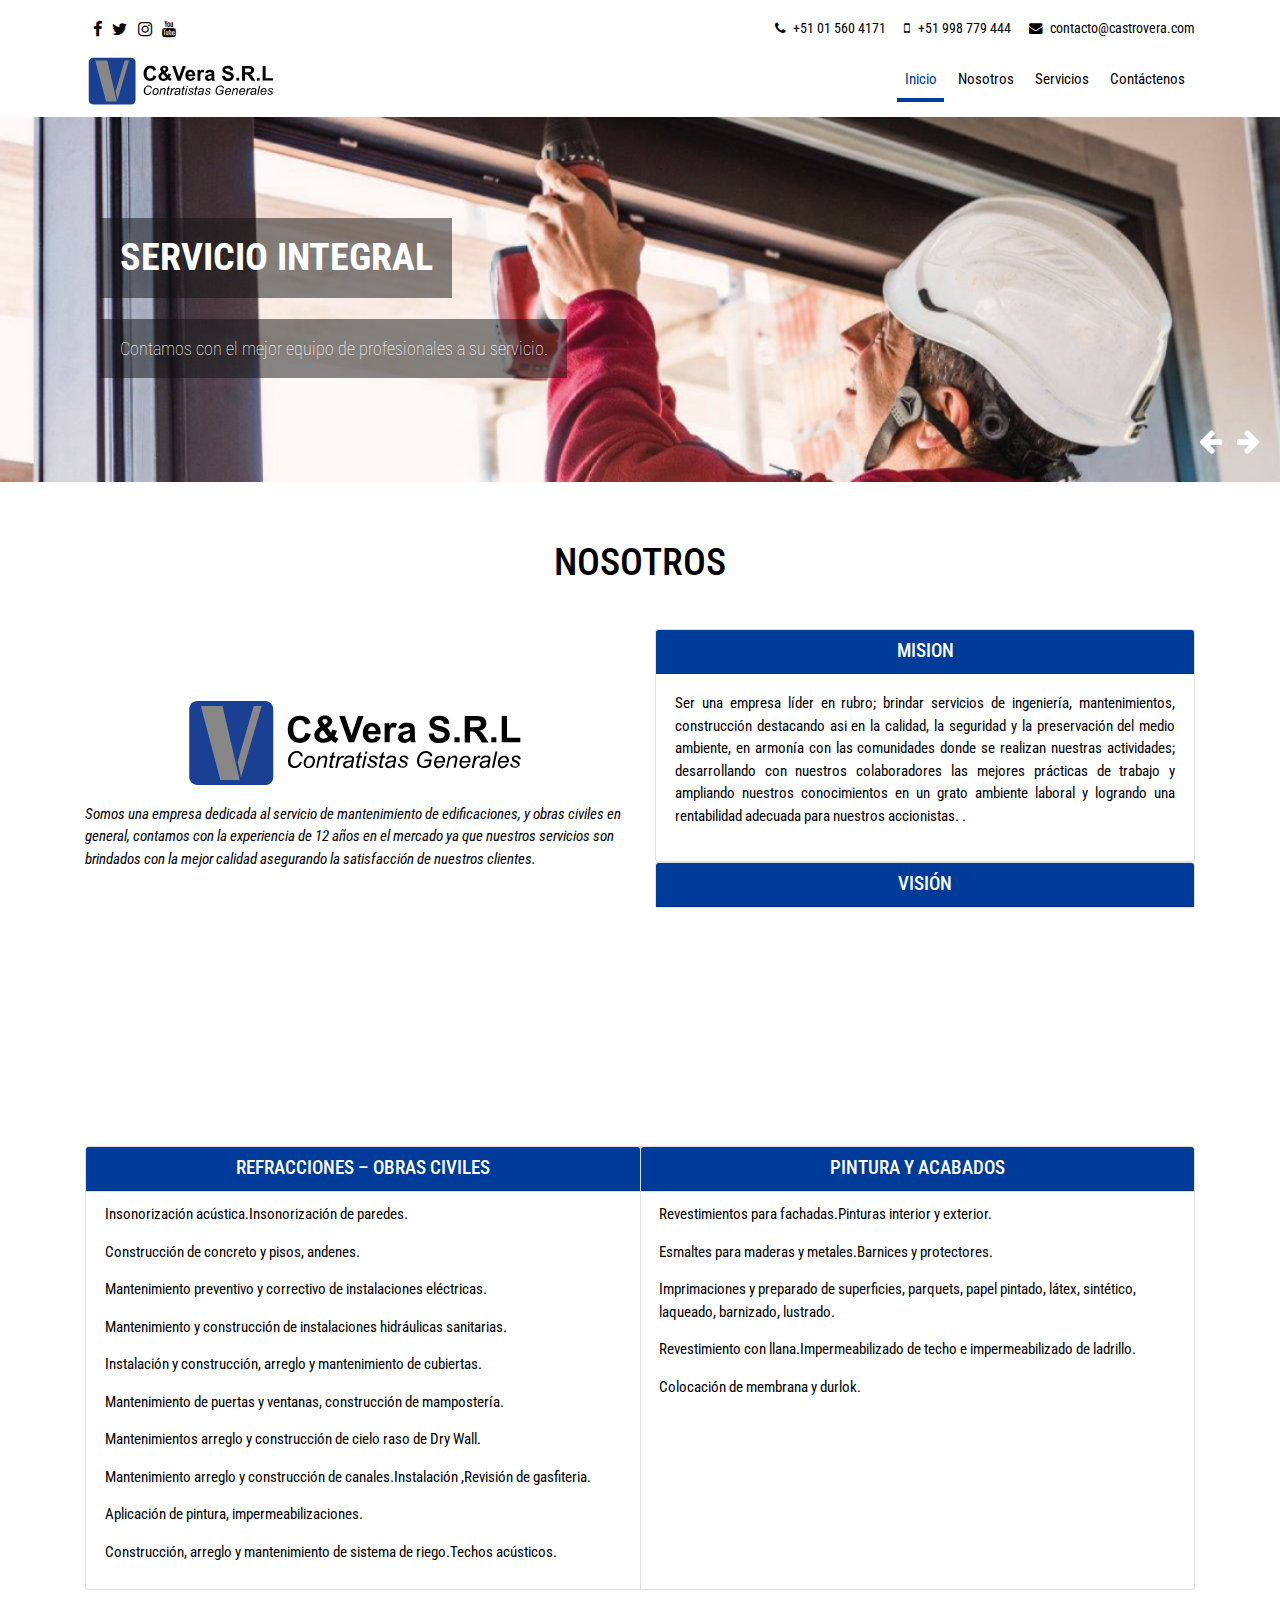
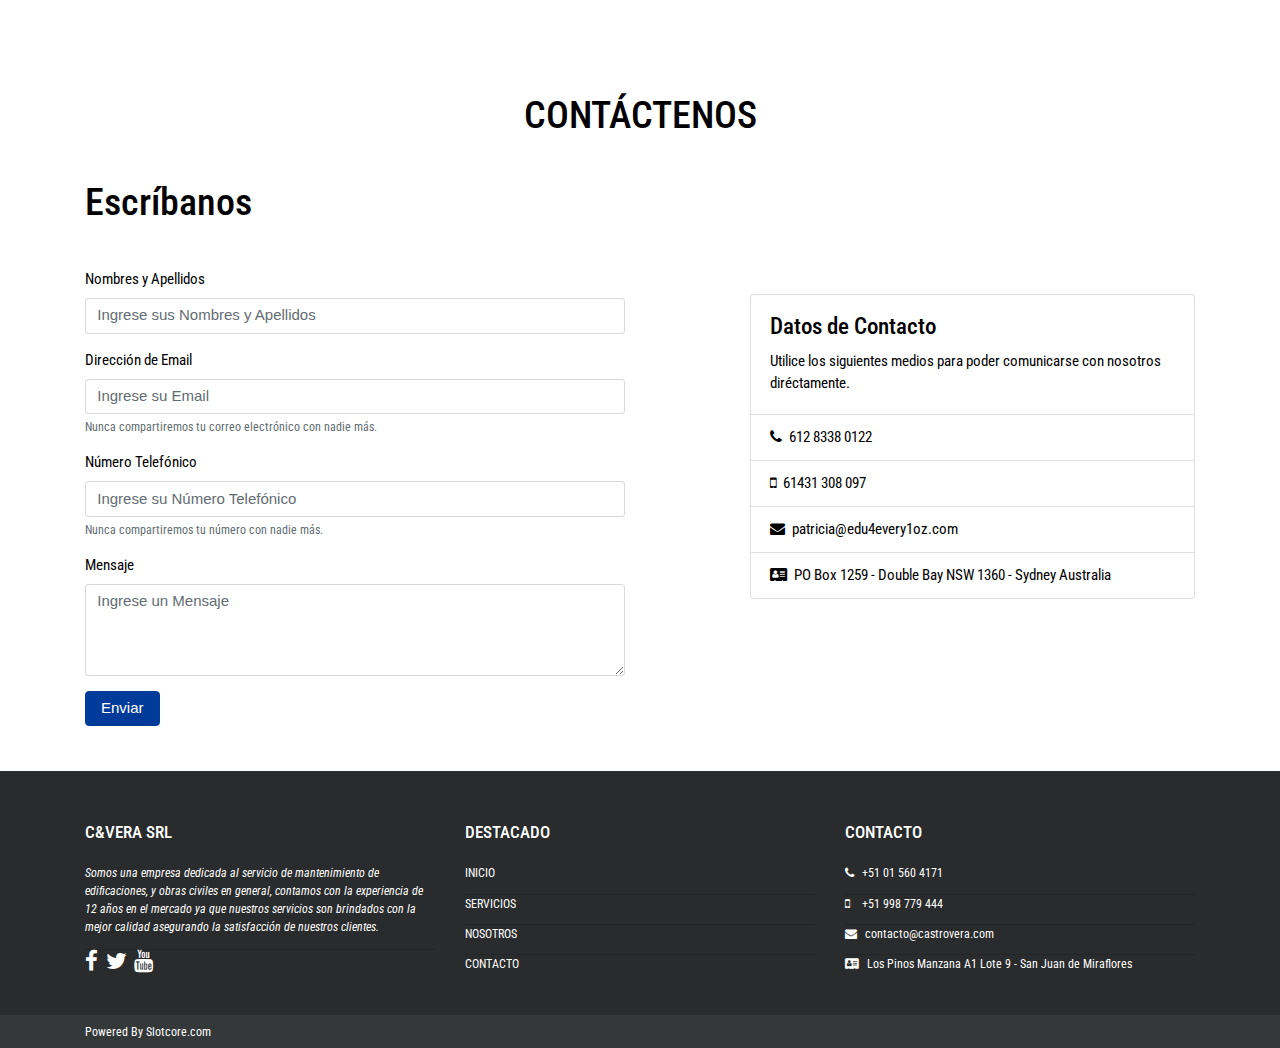
<file: Design/Maquetado Final/index.html>
<!DOCTYPE html>
<html lang="es">

<head>
    <title>C&VERA SRL | Refracciones y Acabados</title>
    <!-- Required meta tags -->
    <meta charset="utf-8">
    <meta name="viewport" content="width=device-width, initial-scale=1, shrink-to-fit=no">
    <meta name="theme-color" content="#D90000" />

    <link rel="shortcut icon" type="image/x-icon" href="favicon.ico">

    <!--FUENTES-->
    <link href="https://fonts.googleapis.com/css?family=Roboto+Condensed:400,400i,700,700i" rel="stylesheet">
    <!--STYLOS-->
    <link rel="stylesheet" href="css/bootstrap.min.css" type="text/css">
    <link rel="stylesheet" href="css/font-awesome.min.css" type="text/css">
    <link rel="stylesheet" href="css/owl.carousel.min.css" type="text/css">
    <link rel="stylesheet" href="css/animate.css" type="text/css">
    <link rel="stylesheet" href="css/tarjeta.css" type="text/css">
    <link rel="stylesheet" href="css/site.css" type="text/css">
    <link rel="stylesheet" href="css/default.css" type="text/css">
</head>

<body>
    <section class="cabecera">
        <nav id="menu" class="navbar fixed-top navbar-light navbar-toggleable-sm bg-faded justify-content-center">

            <div id="bar-contact" class="panel-pub">
                <div class="container">
                    <div class="row align-middle">
                        <div class="col-md-4">
                            <a href="#"><i class="fa fa-facebook" aria-hidden="true"></i></a>
                            <a href="#"><i class="fa fa-twitter" aria-hidden="true"></i></a>
                            <a href="#"><i class="fa fa-instagram" aria-hidden="true"></i></a>
                            <a href="#"><i class="fa fa-youtube" aria-hidden="true"></i></a>
                        </div>
                        <div class="col-md-8 text-right">
                            <spam class="telefono">+51 01 560 4171</spam>
                            <spam class="celular">+51 998 779 444</spam>
                            <spam class="email">contacto@castrovera.com</spam>
                        </div>
                    </div>
                </div>
            </div>

            <div class="container">
                <button class="navbar-toggler navbar-toggler-right" type="button" data-toggle="collapse" data-target="#collapsingNavbar3">
                    <span class="navbar-toggler-icon"></span>
                </button>
                <a class="navbar-brand" href="index.html">
                    <img src="images/Logo.svg" height="50" alt="">
                </a>
                <div class="navbar-collapse collapse" id="collapsingNavbar3">
                    <ul class="nav navbar-nav ml-auto w-100 justify-content-end">
                        <li id="menu-inicio" class="nav-item active">
                            <a data-scroll class="nav-link" href="#">Inicio</a>
                        </li>
                        <li id="menu-nosotros" class="nav-item">
                            <a data-scroll class="nav-link" href="#nosotros">Nosotros</a>
                        </li>
                        <li id="menu-servicios" class="nav-item">
                            <a data-scroll class="nav-link" href="#servicios">Servicios</a>
                        </li>
                        <li id="menu-contacto" class="nav-item">
                            <a data-scroll class="nav-link" href="#contacto">Contáctenos</a>
                        </li>
                    </ul>
                </div>
            </div>
        </nav>
    </section>

    <div class="index">
        <section id="inicio" class="slide">
            <div id="slide" class="owl-carousel">
                <div class="contenido">
                    <h3 class="text-center wow animated bounceInLeft" data-wow-delay=".3s">SERVICIO INTEGRAL</h3>
                    <h4 class="text-center wow animated bounceInLeft" data-wow-delay=".5s">Contamos con el mejor equipo de profesionales a su servicio.</h4>
                    <img src="images/img-slide-1.jpg" alt="Promociona tu marca">
                </div>
                <div class="contenido">
                    <h3 class="text-center wow" data-wow-delay=".3s">SEGURIDAD Y GARANTIA</h3>
                    <h4 class="text-center wow" data-wow-delay=".5s">Servicios especializados con garantía y al alcance de su bolsillo.</h4>
                    <img src="images/img-slide-2.jpg" alt="Mejor tecnología">
                </div>
                <div class="contenido">
                    <h3 class="text-center wow" data-wow-delay=".3s">SERVICIOS DE INGENIERÍA</h3>
                    <h4 class="text-center wow" data-wow-delay=".5s">Contamos con Servicios Personalizados Enfocados en las Necesidades de cada uno de Nuestros Clientes.</h4>
                    <img src="images/img-slide-3.jpg" alt="Sitios web unicos">
                </div>
            </div>
        </section>
        <section id="nosotros" class="empresa">
            <div class="container">
                <h1 class=" text-center">NOSOTROS</h1>
                <div class="row">
                    <div class="texto-encabezado col-md-6 font-italic">
                        <div class="logo">
                            <img src="images/Logo.svg" alt="">
                        </div>
                        <p>Somos una empresa dedicada al servicio de mantenimiento de edificaciones, y obras civiles en general, contamos con la experiencia de 12 años en el mercado ya que nuestros servicios son brindados con la mejor calidad asegurando la satisfacción de nuestros clientes.</p>
                    </div>
                    <div class="texto-encabezado text-center col-md-6">
                        <div id="bloque-acordeon">
                            <div id="accordion" role="tablist" aria-multiselectable="true">
                                <div class="card wow zoomIn">
                                    <div class="card-header" role="tab" id="headingOne">
                                        <h5 class="mb-0">
                                        <a data-toggle="collapse" data-parent="#accordion" href="#collapseOne" aria-expanded="true" aria-controls="collapseOne">
                                          MISION
                                        </a>
                                      </h5>
                                    </div>

                                    <div id="collapseOne" class="collapse show" role="tabpanel" aria-labelledby="headingOne">
                                        <div class="card-block text-justify">
                                            <p>Ser una empresa líder en rubro; brindar servicios de ingeniería, mantenimientos, construcción destacando asi en la calidad, la seguridad y la preservación del medio ambiente, en armonía con las comunidades donde se realizan nuestras actividades; desarrollando con nuestros colaboradores las mejores prácticas de trabajo y ampliando nuestros conocimientos en un grato ambiente laboral y logrando una rentabilidad adecuada para nuestros accionistas. .
                                            </p>
                                        </div>
                                    </div>
                                </div>
                                <div class="card wow zoomIn" data-wow-delay=".1s">
                                    <div class="card-header" role="tab" id="headingTwo">
                                        <h5 class="mb-0">
                                        <a class="collapsed" data-toggle="collapse" data-parent="#accordion" href="#collapseTwo" aria-expanded="false" aria-controls="collapseTwo">
                                          VISIÓN
                                        </a>
                                      </h5>
                                    </div>
                                    <div id="collapseTwo" class="collapse" role="tabpanel" aria-labelledby="headingTwo">
                                        <div class="card-block text-justify">
                                            <p>Nuestra visión es afianzarnos como una empresa líder en el mercado nacional con proyección internacional en servicios de ingeniería, construcción, mantenimiento; sustentada en el trabajo responsable, dedicado e innovador de sus directivos y colaboradores.</p>
                                        </div>
                                    </div>
                                </div>
                                <div class="card wow zoomIn" data-wow-delay=".2s">
                                    <div class="card-header" role="tab" id="headingThree">
                                        <h5 class="mb-0">
                                        <a class="collapsed" data-toggle="collapse" data-parent="#accordion" href="#collapseThree" aria-expanded="false" aria-controls="collapseThree">
                                          VALORES
                                        </a>
                                      </h5>
                                    </div>
                                    <div id="collapseThree" class="collapse" role="tabpanel" aria-labelledby="headingThree">
                                        <div class="card-block text-justify">
                                            <div class="valor">
                                                <p>Respeto, Honradez, Rapidez, Eficiencia, Amabilidad, Honestidad, Seriedad y cumplimiento, Trabajo en equipo, Pasión por lo que hacemos</p>
                                            </div>
                                        </div>
                                    </div>
                                </div>
                            </div>
                        </div>
                    </div>
                </div>
            </div>
        </section>
        <main id="servicios" class="bloque-contenido" style="background-image: url('images/fondo-servicios.jpg')">
            <div class="container">
                <h1 class="text-center text-light">NUESTROS SERVICIOS</h1>
                <div class="row">
                    <div class="col-md-12">
                        <div class="card-group">
                            <div class="card">
                                <div class="card-header text-center">
                                    <h5 class="mb-0 text-uppercase">Refracciones – Obras civiles</h5>
                                </div>
                                <ul class="list-group list-group-flush">
                                    <li class="list-group-item">
                                        <p>Insonorización acústica.</p>
                                        <p>Insonorización de paredes.</p>
                                        <p>Construcción de concreto y pisos, andenes.</p>
                                        <p>Mantenimiento preventivo y correctivo de instalaciones eléctricas.</p>
                                        <p>Mantenimiento y construcción de instalaciones hidráulicas sanitarias.</p>
                                        <p>Instalación y construcción, arreglo y mantenimiento de cubiertas.</p>
                                        <p>Mantenimiento de puertas y ventanas, construcción de mampostería.</p>
                                        <p>Mantenimientos arreglo y construcción de cielo raso de Dry Wall.</p>
                                        <p>Mantenimiento arreglo y construcción de canales.</p>
                                        <p>Instalación ,Revisión de gasfiteria.</p>
                                        <p>Aplicación de pintura, impermeabilizaciones.</p>
                                        <p>Construcción, arreglo y mantenimiento de sistema de riego.</p>
                                        <p>Techos acústicos.</p>
                                    </li>
                                </ul>
                            </div>
                            <div class="card">
                                <div class="card-header text-center">
                                    <h5 class="mb-0 text-uppercase">Pintura y acabados</h5>
                                </div>
                                <ul class="list-group list-group-flush">
                                    <li class="list-group-item">
                                        <p>Revestimientos para fachadas.</p>
                                        <p>Pinturas interior y exterior.</p>
                                        <p>Esmaltes para maderas y metales.</p>
                                        <p>Barnices y protectores.</p>
                                        <p>Imprimaciones y preparado de superficies, parquets, papel pintado, látex, sintético, laqueado, barnizado, lustrado.</p>
                                        <p>Revestimiento con llana.</p>
                                        <p>Impermeabilizado de techo e impermeabilizado de ladrillo.</p>
                                        <p>Colocación de membrana y durlok.</p>
                                    </li>
                                </ul>
                            </div>
                        </div>
                    </div>
                </div>
            </div>
        </main>

        <section id="contacto" class="bloque-contenido">
            <div class="container">
                <h1 class="text-center">CONTÁCTENOS</h1>
                <form>
                    <div class="row">
                        <div class="formulario-envio col-md-6">
                            <h1>Escríbanos</h1>
                            <div class="form-group">
                                <label for="exampleInputEmail1">Nombres y Apellidos</label>
                                <input type="text" class="form-control" placeholder="Ingrese sus Nombres y Apellidos">
                            </div>
                            <div class="form-group">
                                <label for="exampleInputEmail1">Dirección de Email</label>
                                <input type="email" class="form-control" id="exampleInputEmail1" aria-describedby="emailHelp" placeholder="Ingrese su Email">
                                <small id="emailHelp" class="form-text text-muted">Nunca compartiremos tu correo electrónico con nadie más.</small>
                            </div>
                            <div class="form-group">
                                <label for="exampleInputEmail1">Número Telefónico</label>
                                <input type="text" class="form-control" aria-describedby="telefonoHelp" placeholder="Ingrese su Número Telefónico">
                                <small id="telefonoHelp" class="form-text text-muted">Nunca compartiremos tu número con nadie más.</small>
                            </div>
                            <div class="form-group">
                                <label for="exampleTextarea">Mensaje</label>
                                <textarea class="form-control" id="exampleTextarea" rows="4" placeholder="Ingrese un Mensaje"></textarea>
                            </div>
                            <button type="submit" class="btn btn-primary">Enviar</button>
                        </div>
                        <div class="col-md-5 offset-md-1">
                            <div class="row">
                                <div class="col-md-12">
                                    <div class="card" style="margin-bottom: 1rem">
                                        <div class="card-block">
                                            <h4 class="card-title">Datos de Contacto</h4>
                                            <p class="card-text">Utilice los siguientes medios para poder comunicarse con nosotros diréctamente.</p>
                                        </div>
                                        <ul class="list-group list-group-flush">
                                            <li class="list-group-item">
                                                <spam class="spam-telefono">612 8338 0122</spam>
                                            </li>
                                            <li class="list-group-item">
                                                <spam class="spam-celular">61431 308 097</spam>
                                            </li>
                                            <li class="list-group-item">
                                                <spam class="spam-email">patricia@edu4every1oz.com</spam>
                                            </li>
                                            <li class="list-group-item">
                                                <spam class="spam-direccion">PO Box 1259 - Double Bay NSW 1360 - Sydney Australia</spam>
                                            </li>
                                        </ul>
                                    </div>
                                </div>
                            </div>
                        </div>
                    </div>
                </form>
            </div>
        </section>
    </div>
    <footer class="pie-de-pagina">
        <div class="container">
            <div class="row">
                <div class="col-md-4">
                    <h1>C&VERA SRL</h1>
                    <div class="empresa-details">
                        <ul class="list-group list-group-flush">
                            <li class="list-group-item font-italic">
                                <p>Somos una empresa dedicada al servicio de mantenimiento de edificaciones, y obras civiles en general, contamos con la experiencia de 12 años en el mercado ya que nuestros servicios son brindados con la mejor calidad asegurando la satisfacción de nuestros clientes.</p>
                            </li>
                            <li class="list-group-item">
                                <a href="#"><i class="fa fa-facebook icon" aria-hidden="true"></i></a>
                                <a href="#"><i class="fa fa-twitter icon" aria-hidden="true"></i></a>
                                <a href="#"><i class="fa fa-youtube icon" aria-hidden="true"></i></a>
                            </li>
                        </ul>
                    </div>
                </div>
                <div class="col-md-4">
                    <h1>DESTACADO</h1>
                    <div class="destacado">
                        <ul class="list-group list-group-flush">
                            <li class="list-group-item">
                                <a data-scroll href="#">INICIO</a>
                            </li>
                            <li class="list-group-item">
                                <a data-scroll href="#servicios">SERVICIOS</a>
                            </li>
                            <li class="list-group-item">
                                <a data-scroll href="#nosotros">NOSOTROS</a>
                            </li>
                            <li class="list-group-item">
                                <a data-scroll href="#contacto">CONTACTO</a>
                            </li>
                        </ul>
                    </div>
                </div>
                <div class="col-md-4">
                    <h1>CONTACTO</h1>
                    <div class="contacto-footer">
                        <ul class="list-group list-group-flush">
                            <li class="list-group-item">
                                <spam class="telefono">+51 01 560 4171</spam>
                            </li>
                            <li class="list-group-item">
                                <spam class="celular">+51 998 779 444</spam>
                            </li>
                            <li class="list-group-item">
                                <spam class="email">contacto@castrovera.com</spam>
                            </li>
                            <li class="list-group-item">
                                <spam class="direccion">Los Pinos Manzana A1 Lote 9 - San Juan de Miraflores</spam>
                            </li>
                        </ul>
                    </div>
                </div>
            </div>
        </div>
    </footer>
    <div class="powered">
        <div class="container">
            <div class="row">
                <div class="col-md-12">
                    <p>Powered By <a href="">Slotcore.com</a></p>
                </div>
            </div>
        </div>
    </div>
    <a data-scroll class="ir-arriba" href="#"><i class="fa fa-arrow-circle-up" aria-hidden="true"></i></a>
</body>

<!--SCRIPTS-->
<script src="js/jquery-3.0.0.min.js" type="text/javascript"></script>
<script src="js/bootstrap.min.js" type="text/javascript"></script>
<script src="js/owl.carousel.min.js" type="text/javascript"></script>
<script src="js/wow.min.js" type="text/javascript"></script>
<script src="js/smooth-scroll.min.js" type="text/javascript"></script>
<script src="js/tarjeta.js" type="text/javascript"></script>
<script src="js/site.js" type="text/javascript"></script>
<script type="text/javascript">
    $(document).ready(function() {
        $('#carousel').owlCarousel({
            loop: true,
            margin: 0,
            nav: true,
            autoWidth: false,
            autoplay: false,
            autoplayTimeout: 3000,
            autoplayHoverPause: false,

            navText: ['<i class="fa fa-arrow-left" title="Anterior"></i>', '<i class="fa fa-arrow-right " title="Siguiente"></i>'],
            responsive: {
                0: {
                    items: 1
                },
                500: {
                    items: 2,
                    margin: 20
                },
                800: {
                    items: 4,
                    margin: 20
                }
            }
        });
        $('#slide').owlCarousel({
            animateOut: 'slideOutDown',
            animateIn: 'slideInRight',
            loop: true,
            margin: 0,
            nav: true,
            autoplay: true,
            autoplayTimeout: 7000,
            autoplayHoverPause: false,
            autoHeight: true,

            navText: ['<i class="fa fa-arrow-left" title="Anterior"></i>', '<i class="fa fa-arrow-right " title="Siguiente"></i>'],
            responsive: {
                0: {
                    items: 1
                },
                500: {
                    items: 1,
                    margin: 20
                },
                800: {
                    items: 1,
                    margin: 20
                }
            }
        });
        $('#slide').on('changed.owl.carousel', function(event) {
            var item = event.item.index - 2; // Position of the current item
            $('h3').removeClass('animated bounceInLeft');
            $('h4').removeClass('animated bounceInLeft');
            //Se quita el estilo para evitar errores en la animacion
            $('h3').css('animation-name', '');
            $('h4').css('animation-name', '');

            $('.owl-item').not('.cloned').eq(item).find('h3').addClass('animated bounceInLeft');
            $('.owl-item').not('.cloned').eq(item).find('h4').addClass('animated bounceInLeft');
        });
    });

</script>

</html>
</file>
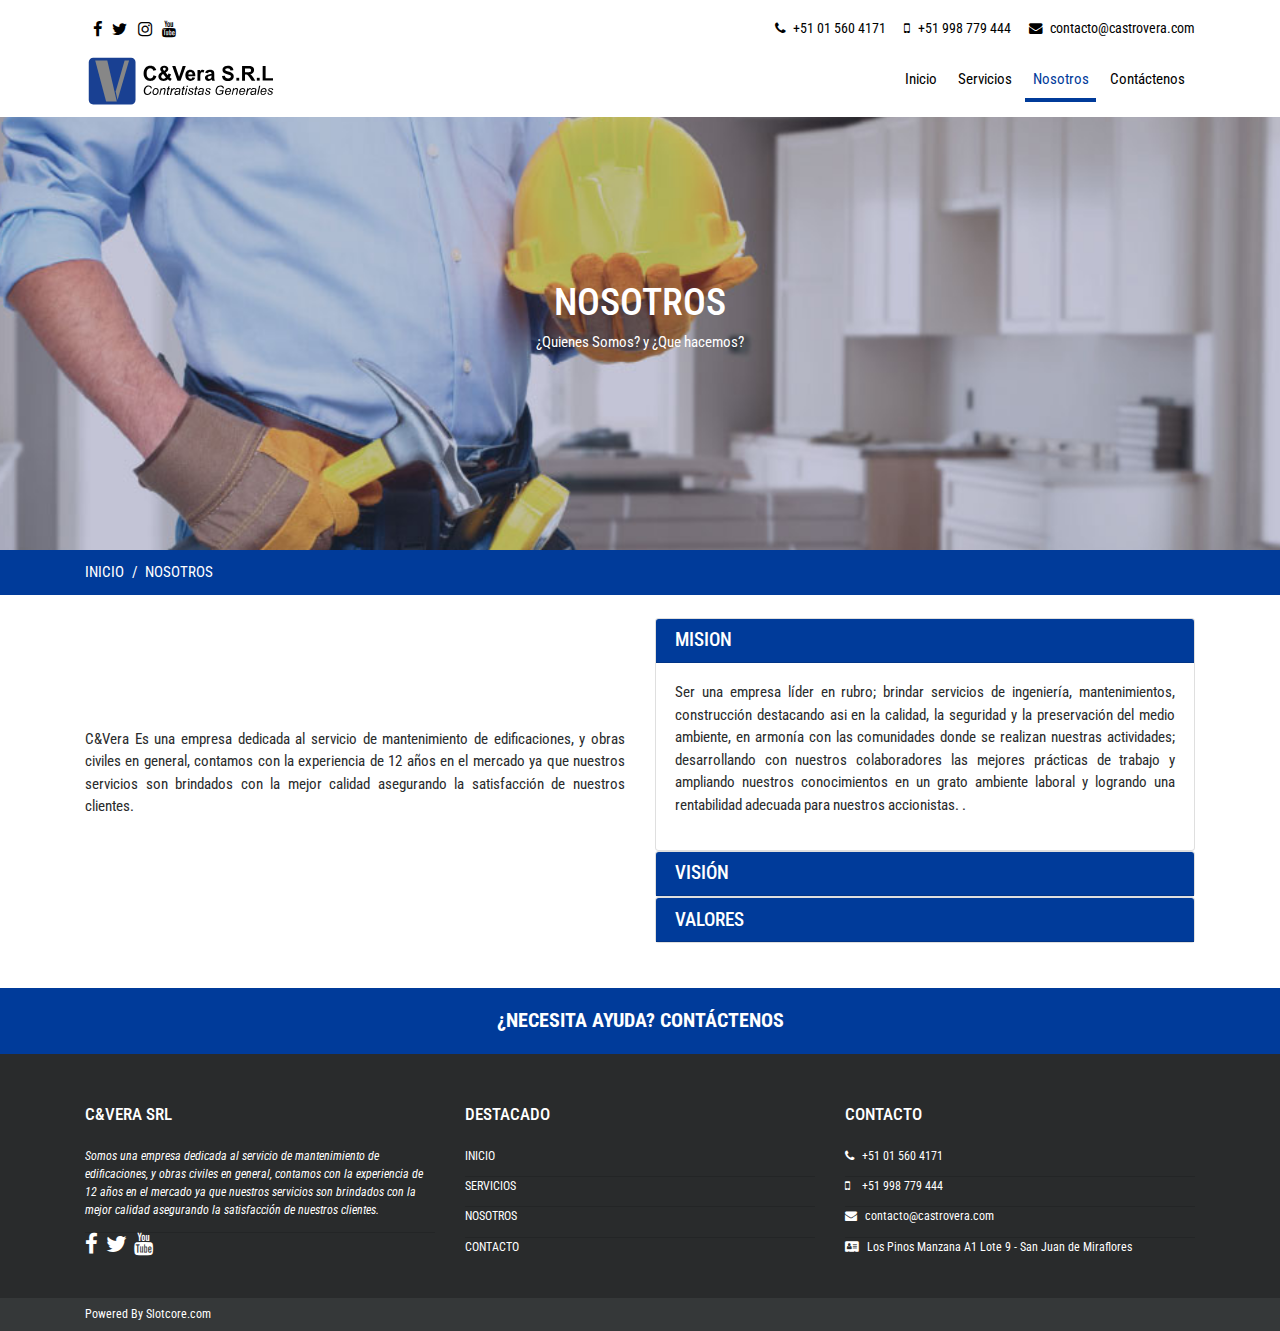
<file: Design/Maquetado Final/about.html>
<!DOCTYPE html>
<html lang="es">

<head>
    <title>C&VERA SRL | Nosotros</title>
    <!-- Required meta tags -->
    <meta charset="utf-8">
    <meta name="viewport" content="width=device-width, initial-scale=1, shrink-to-fit=no">
    <meta name="theme-color" content="#D90000" />
    <link rel="shortcut icon" type="image/x-icon" href="favicon.ico">

    <!--FUENTES-->
    <link href="https://fonts.googleapis.com/css?family=Roboto+Condensed:400,400i,700,700i" rel="stylesheet">
    <!--STYLOS-->
    <link rel="stylesheet" href="css/bootstrap.min.css" type="text/css">
    <link rel="stylesheet" href="css/font-awesome.min.css" type="text/css">
    <link rel="stylesheet" href="css/owl.carousel.min.css" type="text/css">
    <link rel="stylesheet" href="css/animate.css" type="text/css">
    <link rel="stylesheet" href="css/site.css" type="text/css">
    <link rel="stylesheet" href="css/default.css" type="text/css">
</head>

<body>
    <section class="cabecera">
        <nav id="menu" class="navbar fixed-top navbar-light navbar-toggleable-sm bg-faded justify-content-center">

            <div id="bar-contact" class="panel-pub">
                <div class="container">
                    <div class="row align-middle">
                        <div class="col-md-4">
                            <a href="#"><i class="fa fa-facebook" aria-hidden="true"></i></a>
                            <a href="#"><i class="fa fa-twitter" aria-hidden="true"></i></a>
                            <a href="#"><i class="fa fa-instagram" aria-hidden="true"></i></a>
                            <a href="#"><i class="fa fa-youtube" aria-hidden="true"></i></a>
                        </div>
                        <div class="col-md-8 text-right">
                            <spam class="telefono">+51 01 560 4171</spam>
                            <spam class="celular">+51 998 779 444</spam>
                            <spam class="email">contacto@castrovera.com</spam>
                        </div>
                    </div>
                </div>
            </div>

            <div class="container">
                <button class="navbar-toggler navbar-toggler-right" type="button" data-toggle="collapse" data-target="#collapsingNavbar3">
                    <span class="navbar-toggler-icon"></span>
                </button>
                <a class="navbar-brand" href="index.html">
                    <img src="images/Logo.svg" height="50" alt="">
                </a>
                <div class="navbar-collapse collapse" id="collapsingNavbar3">
                    <ul class="nav navbar-nav ml-auto w-100 justify-content-end">
                        <li class="nav-item">
                            <a class="nav-link" href="index.html">Inicio</a>
                        </li>
                        <li class="nav-item">
                            <a class="nav-link" href="in-construction.html">Servicios</a>
                        </li>
                        <li class="nav-item active">
                            <a class="nav-link" href="about.html">Nosotros</a>
                        </li>
                        <li class="nav-item">
                            <a class="nav-link" href="contact.html">Contáctenos</a>
                        </li>
                    </ul>
                </div>
            </div>
        </nav>
    </section>
    <section class="about">
        <section class="titulo-interno">
            <div class="texto-encabezado text-center">
                <div class="container">
                    <h1>NOSOTROS</h1>
                    <p class="animated bounceInLeft" data-wow-delay="5s">¿Quienes Somos? y ¿Que hacemos?</p>
                </div>
            </div>
        </section>
        <section class="ruta-interno">
            <ol class="breadcrumb">
                <div class="container">
                    <li class="breadcrumb-item"><a href="Index.html">INICIO</a></li>
                    <li class="breadcrumb-item active">NOSOTROS</li>
                </div>
            </ol>
        </section>
        <main class="acordeon-interno">
            <div class="container">
                <div class="row">
                    <div class="col-md-6 text-justify">
                        <p>C&Vera Es una empresa dedicada al servicio de mantenimiento de edificaciones, y obras civiles en general, contamos con la experiencia de 12 años en el mercado ya que nuestros servicios son brindados con la mejor calidad asegurando la satisfacción de nuestros clientes.</p>
                    </div>
                    <div id="bloque-acordeon" class="col-md-6">
                        <div id="accordion" role="tablist" aria-multiselectable="true">
                            <div class="card wow zoomIn">
                                <div class="card-header" role="tab" id="headingOne">
                                    <h5 class="mb-0">
                                        <a data-toggle="collapse" data-parent="#accordion" href="#collapseOne" aria-expanded="true" aria-controls="collapseOne">
                                          MISION
                                        </a>
                                      </h5>
                                </div>

                                <div id="collapseOne" class="collapse show" role="tabpanel" aria-labelledby="headingOne">
                                    <div class="card-block text-justify">
                                        <p>Ser una empresa líder en rubro; brindar servicios de ingeniería, mantenimientos, construcción destacando asi en la calidad, la seguridad y la preservación del medio ambiente, en armonía con las comunidades donde se realizan nuestras actividades; desarrollando con nuestros colaboradores las mejores prácticas de trabajo y ampliando nuestros conocimientos en un grato ambiente laboral y logrando una rentabilidad adecuada para nuestros accionistas. .
                                        </p>
                                    </div>
                                </div>
                            </div>
                            <div class="card wow zoomIn" data-wow-delay=".1s">
                                <div class="card-header" role="tab" id="headingTwo">
                                    <h5 class="mb-0">
                                        <a class="collapsed" data-toggle="collapse" data-parent="#accordion" href="#collapseTwo" aria-expanded="false" aria-controls="collapseTwo">
                                          VISIÓN
                                        </a>
                                      </h5>
                                </div>
                                <div id="collapseTwo" class="collapse" role="tabpanel" aria-labelledby="headingTwo">
                                    <div class="card-block text-justify">
                                        <p>Nuestra visión es afianzarnos como una empresa líder en el mercado nacional con proyección internacional en servicios de ingeniería, construcción, mantenimiento; sustentada en el trabajo responsable, dedicado e innovador de sus directivos y colaboradores.</p>
                                    </div>
                                </div>
                            </div>
                            <div class="card wow zoomIn" data-wow-delay=".2s">
                                <div class="card-header" role="tab" id="headingThree">
                                    <h5 class="mb-0">
                                        <a class="collapsed" data-toggle="collapse" data-parent="#accordion" href="#collapseThree" aria-expanded="false" aria-controls="collapseThree">
                                          VALORES
                                        </a>
                                      </h5>
                                </div>
                                <div id="collapseThree" class="collapse" role="tabpanel" aria-labelledby="headingThree">
                                    <div class="card-block text-justify">
                                        <div class="valor">
                                            <p>Respeto</p>
                                            <p>Honradez.</p>
                                            <p>Rapidez.</p>
                                            <p>Eficiencia.</p>
                                            <p>Amabilidad.</p>
                                            <p>Honestidad.</p>
                                            <p>Seriedad y cumplimiento.</p>
                                            <p>Trabajo en equipo.</p>
                                            <p>Pasión por lo que hacemos</p>
                                        </div>
                                    </div>
                                </div>
                            </div>
                        </div>
                    </div>
                </div>
            </div>
        </main>
        <section class="barra-contacto">
            <div class="container text-center animated bounceInLeft">
                <a href="contact.html">¿NECESITA AYUDA? CONTÁCTENOS</a>
            </div>
        </section>
    </section>
    <footer class="pie-de-pagina">
        <div class="container">
            <div class="row">
                <div class="col-md-4">
                    <h1>C&VERA SRL</h1>
                    <div class="empresa-details">
                        <ul class="list-group list-group-flush">
                            <li class="list-group-item font-italic">
                                <p>Somos una empresa dedicada al servicio de mantenimiento de edificaciones, y obras civiles en general, contamos con la experiencia de 12 años en el mercado ya que nuestros servicios son brindados con la mejor calidad asegurando la satisfacción de nuestros clientes.</p>
                            </li>
                            <li class="list-group-item">
                                <a href="#"><i class="fa fa-facebook icon" aria-hidden="true"></i></a>
                                <a href="#"><i class="fa fa-twitter icon" aria-hidden="true"></i></a>
                                <a href="#"><i class="fa fa-youtube icon" aria-hidden="true"></i></a>
                            </li>
                        </ul>
                    </div>
                </div>
                <div class="col-md-4">
                    <h1>DESTACADO</h1>
                    <div class="destacado">
                        <ul class="list-group list-group-flush">
                            <li class="list-group-item">
                                <a href="index.html">INICIO</a>
                            </li>
                            <li class="list-group-item">
                                <a href="in-construction.html">SERVICIOS</a>
                            </li>
                            <li class="list-group-item">
                                <a href="about.html">NOSOTROS</a>
                            </li>
                            <li class="list-group-item">
                                <a href="contact.html">CONTACTO</a>
                            </li>
                        </ul>
                    </div>
                </div>
                <div class="col-md-4">
                    <h1>CONTACTO</h1>
                    <div class="contacto-footer">
                        <ul class="list-group list-group-flush">
                            <li class="list-group-item">
                                <spam class="telefono">+51 01 560 4171</spam>
                            </li>
                            <li class="list-group-item">
                                <spam class="celular">+51 998 779 444</spam>
                            </li>
                            <li class="list-group-item">
                                <spam class="email">contacto@castrovera.com</spam>
                            </li>
                            <li class="list-group-item">
                                <spam class="direccion">Los Pinos Manzana A1 Lote 9 - San Juan de Miraflores</spam>
                            </li>
                        </ul>
                    </div>
                </div>
            </div>
        </div>
    </footer>
    <div class="powered">
        <div class="container">
            <div class="row">
                <div class="col-md-12">
                    <p>Powered By <a href="">Slotcore.com</a></p>
                </div>
            </div>
        </div>
    </div>
    <a data-scroll class="ir-arriba" href="#"><i class="fa fa-arrow-circle-up" aria-hidden="true"></i></a>
</body>


<!--SCRIPTS-->
<script src="js/jquery-3.0.0.min.js" type="text/javascript"></script>
<script src="js/bootstrap.min.js" type="text/javascript"></script>
<script src="js/owl.carousel.min.js" type="text/javascript"></script>
<script src="js/wow.min.js" type="text/javascript"></script>
<script src="js/smooth-scroll.min.js" type="text/javascript"></script>
<script src="js/site.js" type="text/javascript"></script>
<script type="text/javascript">
    $(document).ready(function() {
        $('#carousel').owlCarousel({
            loop: true,
            margin: 0,
            nav: true,
            autoWidth: false,
            autoplay: true,
            autoplayTimeout: 3000,
            autoplayHoverPause: false,

            navText: ['<i class="fa fa-arrow-left" title="Anterior"></i>', '<i class="fa fa-arrow-right " title="Siguiente"></i>'],
            responsive: {
                0: {
                    items: 1
                },
                500: {
                    items: 1,
                    margin: 20
                },
                800: {
                    items: 2,
                    margin: 20
                }
            }
        });
    });

</script>

</html>
</file>
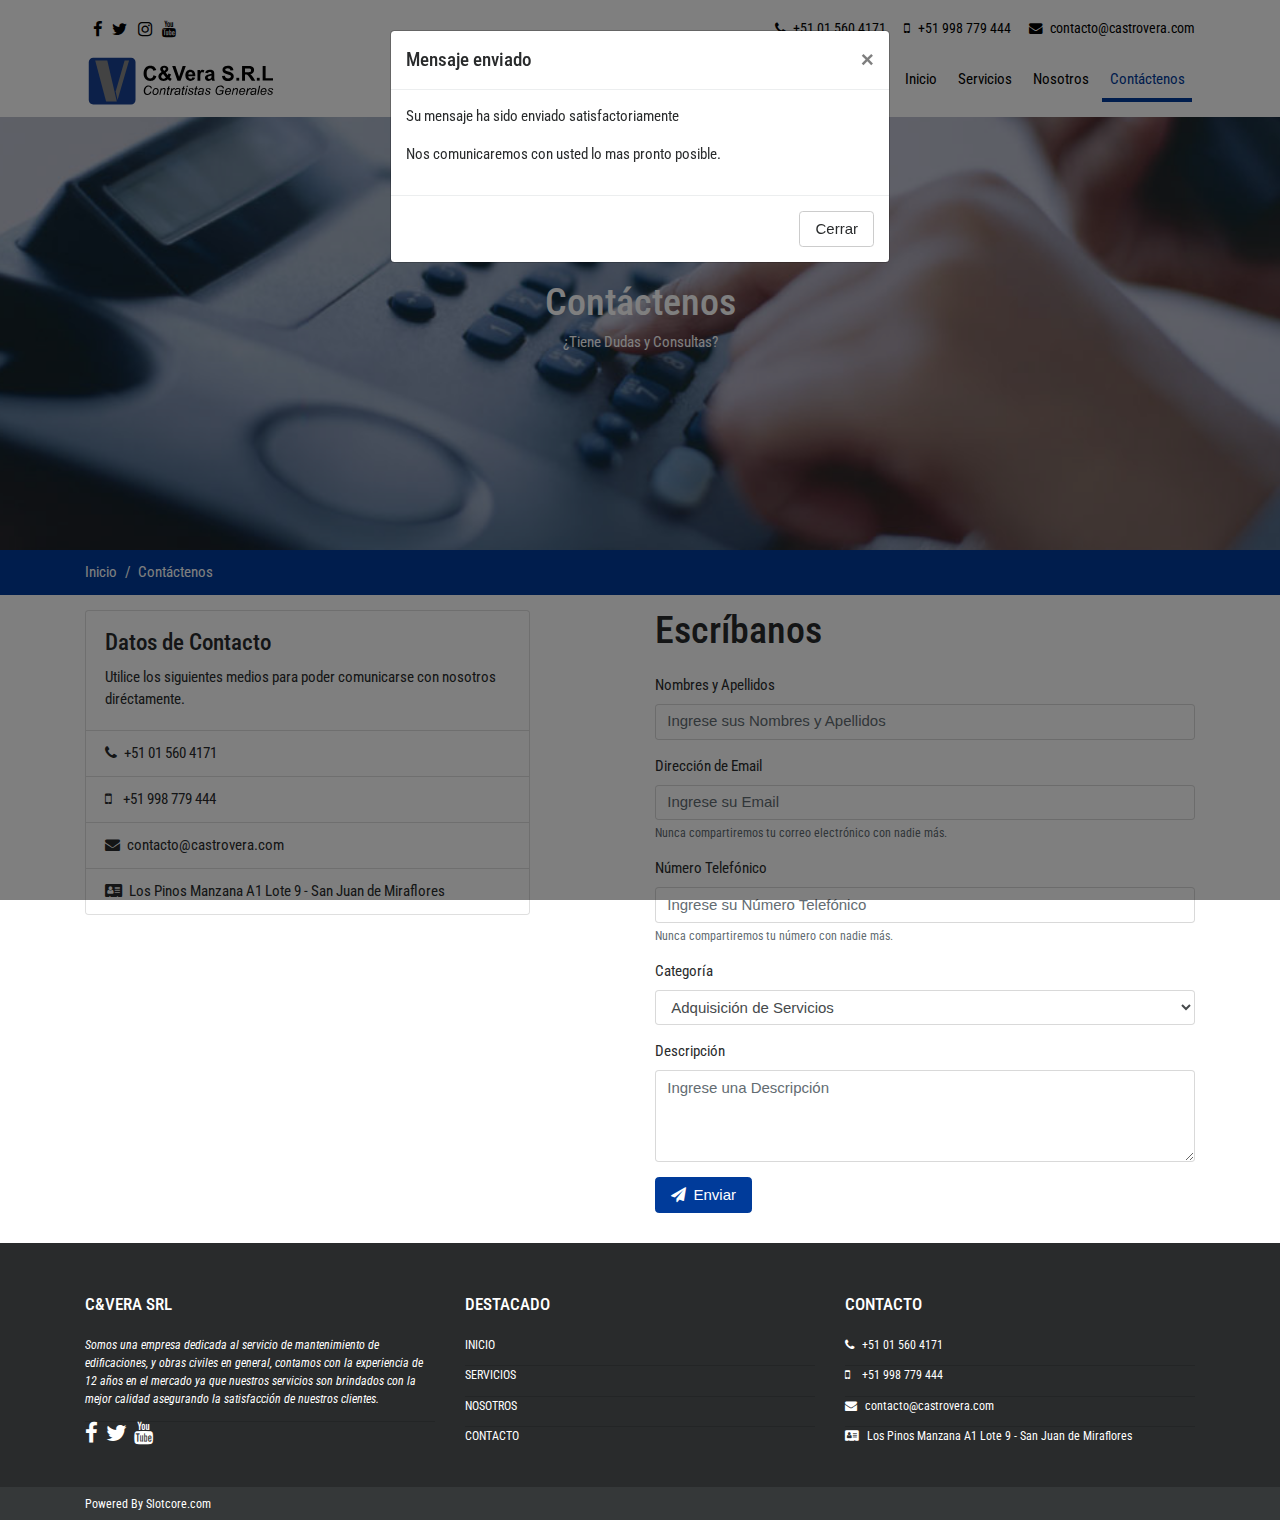
<file: Design/Maquetado Final/contact.html>
<!DOCTYPE html>
<html lang="es">

<head>
    <title>C&VERA SRL | Contacto</title>
    <!-- Required meta tags -->
    <meta charset="utf-8">
    <meta name="viewport" content="width=device-width, initial-scale=1, shrink-to-fit=no">
    <meta name="theme-color" content="#D90000" />
    <link rel="shortcut icon" type="image/x-icon" href="favicon.ico">

    <!--FUENTES-->
    <link href="https://fonts.googleapis.com/css?family=Roboto+Condensed:400,400i,700,700i" rel="stylesheet">
    <!--STYLOS-->
    <link rel="stylesheet" href="css/bootstrap.min.css" type="text/css">
    <link rel="stylesheet" href="css/font-awesome.min.css" type="text/css">
    <link rel="stylesheet" href="css/animate.css" type="text/css">
    <link rel="stylesheet" href="css/site.css" type="text/css">
    <link rel="stylesheet" href="css/default.css" type="text/css">
</head>

<body>
    <section class="cabecera">
        <nav id="menu" class="navbar fixed-top navbar-light navbar-toggleable-sm bg-faded justify-content-center">

            <div id="bar-contact" class="panel-pub">
                <div class="container">
                    <div class="row align-middle">
                        <div class="col-md-4">
                            <a href="#"><i class="fa fa-facebook" aria-hidden="true"></i></a>
                            <a href="#"><i class="fa fa-twitter" aria-hidden="true"></i></a>
                            <a href="#"><i class="fa fa-instagram" aria-hidden="true"></i></a>
                            <a href="#"><i class="fa fa-youtube" aria-hidden="true"></i></a>
                        </div>
                        <div class="col-md-8 text-right">
                            <spam class="telefono">+51 01 560 4171</spam>
                            <spam class="celular">+51 998 779 444</spam>
                            <spam class="email">contacto@castrovera.com</spam>
                        </div>
                    </div>
                </div>
            </div>

            <div class="container">
                <button class="navbar-toggler navbar-toggler-right" type="button" data-toggle="collapse" data-target="#collapsingNavbar3">
                    <span class="navbar-toggler-icon"></span>
                </button>
                <a class="navbar-brand" href="index.html">
                    <img src="images/Logo.svg" height="50" alt="">
                </a>
                <div class="navbar-collapse collapse" id="collapsingNavbar3">
                    <ul class="nav navbar-nav ml-auto w-100 justify-content-end">
                        <li class="nav-item">
                            <a class="nav-link" href="index.html">Inicio</a>
                        </li>
                        <li class="nav-item">
                            <a class="nav-link" href="in-construction.html">Servicios</a>
                        </li>
                        <li class="nav-item">
                            <a class="nav-link" href="about.html">Nosotros</a>
                        </li>
                        <li class="nav-item active">
                            <a class="nav-link" href="contact.html">Contáctenos</a>
                        </li>
                    </ul>
                </div>
            </div>
        </nav>
    </section>
    <div class="contacto">
        <section class="titulo-interno">
            <div class="texto-encabezado text-center">
                <div class="container">
                    <h1>Contáctenos</h1>
                    <p class="animated bounceInLeft" data-wow-delay="5s">¿Tiene Dudas y Consultas?</p>
                </div>
            </div>
        </section>
        <section class="ruta-interno">
            <ol class="breadcrumb">
                <div class="container">
                    <li class="breadcrumb-item"><a href="Index.html">Inicio</a></li>
                    <li class="breadcrumb-item active">Contáctenos</li>
                </div>
            </ol>
        </section>
        <section class="ventana-modal">
            <!-- Modal -->
            <div class="modal fade" id="exampleModalLong" tabindex="-1" role="dialog" aria-labelledby="exampleModalLongTitle" aria-hidden="true">
                <div class="modal-dialog" role="document">
                    <div class="modal-content">
                        <div class="modal-header">
                            <h5 class="modal-title" id="exampleModalLongTitle">Mensaje enviado</h5>
                            <button type="button" class="close" data-dismiss="modal" aria-label="Close">
                                <span aria-hidden="true">&times;</span>
                            </button>
                        </div>
                        <div class="modal-body">
                            <p>Su mensaje ha sido enviado satisfactoriamente</p>
                            <p>Nos comunicaremos con usted lo mas pronto posible.</p>
                        </div>
                        <div class="modal-footer">
                            <button type="button" class="btn btn-secondary" data-dismiss="modal">Cerrar</button>
                        </div>
                    </div>
                </div>
            </div>
        </section>
        <main class="contenido-interno">
            <section class="container">
                <form>
                    <div class="row">
                        <div class="col-md-5">
                            <div class="card">
                                <div class="card-block">
                                    <h4 class="card-title">Datos de Contacto</h4>
                                    <p class="card-text">Utilice los siguientes medios para poder comunicarse con nosotros diréctamente.</p>
                                </div>
                                <ul class="list-group list-group-flush">
                                    <li class="list-group-item">
                                        <spam class="telefono">+51 01 560 4171</spam>
                                    </li>
                                    <li class="list-group-item">
                                        <spam class="celular">+51 998 779 444</spam>
                                    </li>
                                    <li class="list-group-item">
                                        <spam class="email">contacto@castrovera.com</spam>
                                    </li>
                                    <li class="list-group-item">
                                        <spam class="direccion">Los Pinos Manzana A1 Lote 9 - San Juan de Miraflores</spam>
                                    </li>
                                </ul>
                            </div>
                        </div>
                        <div class="formulario-envio col-md-6 offset-md-1">
                            <h1>Escríbanos</h1>
                            <div class="form-group">
                                <label for="exampleInputEmail1">Nombres y Apellidos</label>
                                <input type="text" class="form-control" placeholder="Ingrese sus Nombres y Apellidos">
                            </div>
                            <div class="form-group">
                                <label for="exampleInputEmail1">Dirección de Email</label>
                                <input type="email" class="form-control" id="exampleInputEmail1" aria-describedby="emailHelp" placeholder="Ingrese su Email">
                                <small id="emailHelp" class="form-text text-muted">Nunca compartiremos tu correo electrónico con nadie más.</small>
                            </div>
                            <div class="form-group">
                                <label for="exampleInputEmail1">Número Telefónico</label>
                                <input type="text" class="form-control" aria-describedby="telefonoHelp" placeholder="Ingrese su Número Telefónico">
                                <small id="telefonoHelp" class="form-text text-muted">Nunca compartiremos tu número con nadie más.</small>
                            </div>
                            <div class="form-group">
                                <label for="exampleSelect1">Categoría</label>
                                <select class="form-control" id="exampleSelect1">
                                    <option>Adquisición de Servicios</option>
                                    <option>Reclamos</option>
                                    <option>Consultas</option>
                                </select>
                            </div>
                            <div class="form-group">
                                <label for="exampleTextarea">Descripción</label>
                                <textarea class="form-control" id="exampleTextarea" rows="4" placeholder="Ingrese una Descripción"></textarea>
                            </div>
                            <button type="submit" class="btn btn-primary">Enviar</button>
                        </div>
                    </div>
                </form>
            </section>
        </main>
    </div>
    <footer class="pie-de-pagina">
        <div class="container">
            <div class="row">
                <div class="col-md-4">
                    <h1>C&VERA SRL</h1>
                    <div class="empresa-details">
                        <ul class="list-group list-group-flush">
                            <li class="list-group-item font-italic">
                                <p>Somos una empresa dedicada al servicio de mantenimiento de edificaciones, y obras civiles en general, contamos con la experiencia de 12 años en el mercado ya que nuestros servicios son brindados con la mejor calidad asegurando la satisfacción de nuestros clientes.</p>
                            </li>
                            <li class="list-group-item">
                                <a href="#"><i class="fa fa-facebook icon" aria-hidden="true"></i></a>
                                <a href="#"><i class="fa fa-twitter icon" aria-hidden="true"></i></a>
                                <a href="#"><i class="fa fa-youtube icon" aria-hidden="true"></i></a>
                            </li>
                        </ul>
                    </div>
                </div>
                <div class="col-md-4">
                    <h1>DESTACADO</h1>
                    <div class="destacado">
                        <ul class="list-group list-group-flush">
                            <li class="list-group-item">
                                <a href="index.html">INICIO</a>
                            </li>
                            <li class="list-group-item">
                                <a href="in-construction.html">SERVICIOS</a>
                            </li>
                            <li class="list-group-item">
                                <a href="about.html">NOSOTROS</a>
                            </li>
                            <li class="list-group-item">
                                <a href="contact.html">CONTACTO</a>
                            </li>
                        </ul>
                    </div>
                </div>
                <div class="col-md-4">
                    <h1>CONTACTO</h1>
                    <div class="contacto-footer">
                        <ul class="list-group list-group-flush">
                            <li class="list-group-item">
                                <spam class="telefono">+51 01 560 4171</spam>
                            </li>
                            <li class="list-group-item">
                                <spam class="celular">+51 998 779 444</spam>
                            </li>
                            <li class="list-group-item">
                                <spam class="email">contacto@castrovera.com</spam>
                            </li>
                            <li class="list-group-item">
                                <spam class="direccion">Los Pinos Manzana A1 Lote 9 - San Juan de Miraflores</spam>
                            </li>
                        </ul>
                    </div>
                </div>
            </div>
        </div>
    </footer>
    <div class="powered">
        <div class="container">
            <div class="row">
                <div class="col-md-12">
                    <p>Powered By <a href="">Slotcore.com</a></p>
                </div>
            </div>
        </div>
    </div>
    <a data-scroll class="ir-arriba" href="#"><i class="fa fa-arrow-circle-up" aria-hidden="true"></i></a>
</body>

<!--SCRIPTS-->
<script src="js/jquery-3.0.0.min.js" type="text/javascript"></script>
<script src="js/bootstrap.min.js" type="text/javascript"></script>
<script src="js/wow.min.js" type="text/javascript"></script>
<script src="js/smooth-scroll.min.js" type="text/javascript"></script>
<script src="js/site.js" type="text/javascript"></script>
<script type="text/javascript">
    $(document).ready(function() {
        $('#exampleModalLong').modal('show')
    });

</script>

</html>
</file>
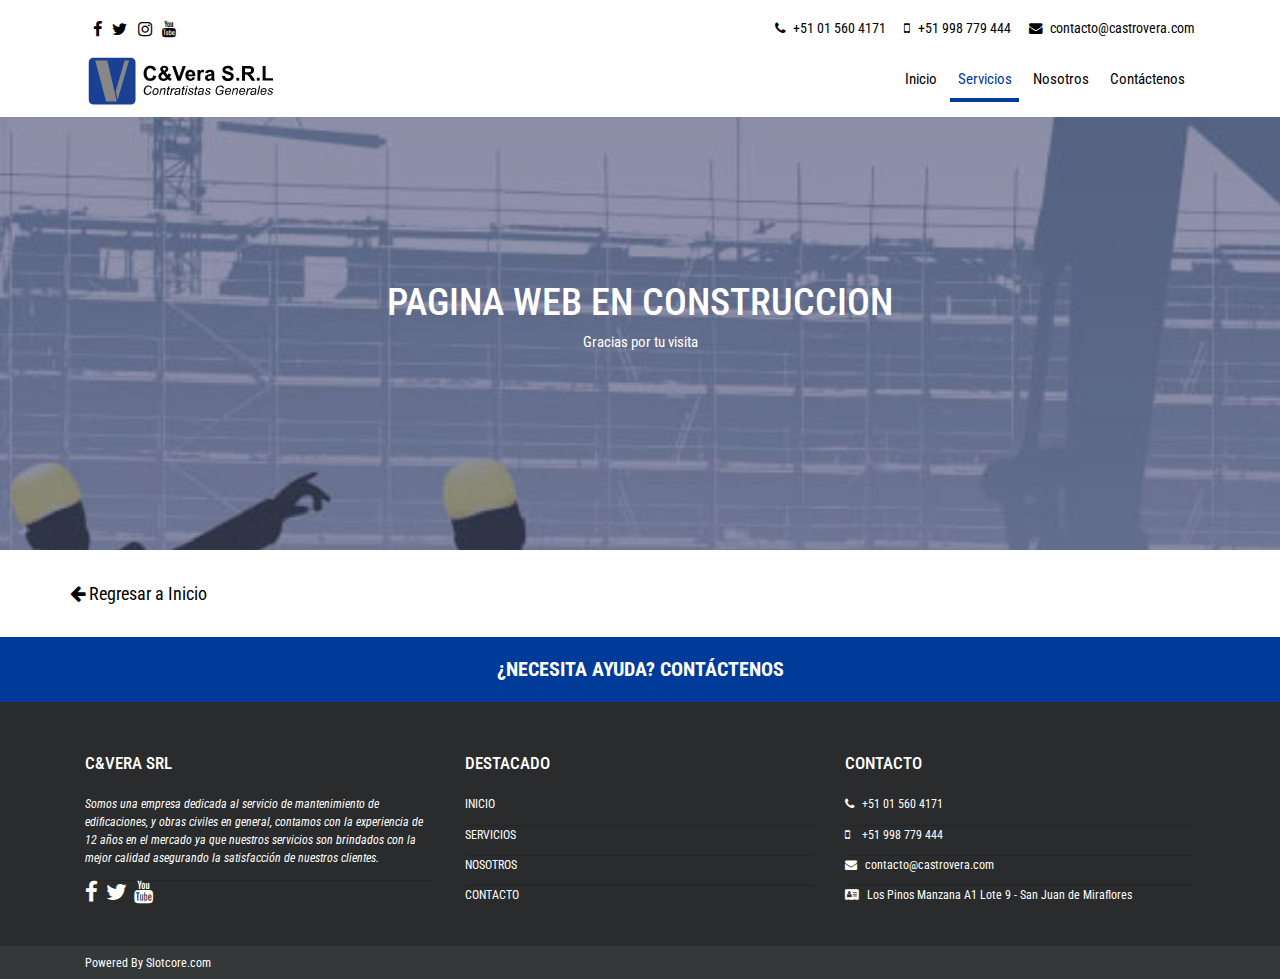
<file: Design/Maquetado Final/in-construction.html>
<!DOCTYPE html>
<html lang="es">

<head>
    <title>C&VERA SRL | en Construcción</title>
    <!-- Required meta tags -->
    <meta charset="utf-8">
    <meta name="viewport" content="width=device-width, initial-scale=1, shrink-to-fit=no">
    <link rel="shortcut icon" type="image/x-icon" href="favicon.ico">

    <!--FUENTES-->
    <link href="https://fonts.googleapis.com/css?family=Roboto+Condensed:400,400i,700,700i" rel="stylesheet">
    <!--STYLOS-->
    <link rel="stylesheet" href="css/bootstrap.min.css" type="text/css">
    <link rel="stylesheet" href="css/font-awesome.min.css" type="text/css">
    <link rel="stylesheet" href="css/animate.css" type="text/css">
    <link rel="stylesheet" href="css/site.css" type="text/css">
    <link rel="stylesheet" href="css/default.css" type="text/css">
</head>

<body>
    <section class="cabecera">
        <nav id="menu" class="navbar fixed-top navbar-light navbar-toggleable-sm bg-faded justify-content-center">

            <div id="bar-contact" class="panel-pub">
                <div class="container">
                    <div class="row align-middle">
                        <div class="col-md-4">
                            <a href="#"><i class="fa fa-facebook" aria-hidden="true"></i></a>
                            <a href="#"><i class="fa fa-twitter" aria-hidden="true"></i></a>
                            <a href="#"><i class="fa fa-instagram" aria-hidden="true"></i></a>
                            <a href="#"><i class="fa fa-youtube" aria-hidden="true"></i></a>
                        </div>
                        <div class="col-md-8 text-right">
                            <spam class="telefono">+51 01 560 4171</spam>
                            <spam class="celular">+51 998 779 444</spam>
                            <spam class="email">contacto@castrovera.com</spam>
                        </div>
                    </div>
                </div>
            </div>

            <div class="container">
                <button class="navbar-toggler navbar-toggler-right" type="button" data-toggle="collapse" data-target="#collapsingNavbar3">
                    <span class="navbar-toggler-icon"></span>
                </button>
                <a class="navbar-brand" href="index.html">
                    <img src="images/Logo.svg" height="50" alt="">
                </a>
                <div class="navbar-collapse collapse" id="collapsingNavbar3">
                    <ul class="nav navbar-nav ml-auto w-100 justify-content-end">
                        <li class="nav-item">
                            <a class="nav-link" href="index.html">Inicio</a>
                        </li>
                        <li class="nav-item active">
                            <a class="nav-link" href="in-construction.html">Servicios</a>
                        </li>
                        <li class="nav-item">
                            <a class="nav-link" href="about.html">Nosotros</a>
                        </li>
                        <li class="nav-item">
                            <a class="nav-link" href="in-construction.html">Contáctenos</a>
                        </li>
                    </ul>
                </div>
            </div>
        </nav>
    </section>
    <section class="in-construction">
        <section class="titulo-interno">
            <div class="texto-encabezado text-center">
                <div class="container">
                    <h1>PAGINA WEB EN CONSTRUCCION</h1>
                    <p class="animated bounceInLeft" data-wow-delay="5s">Gracias por tu visita</p>
                </div>
            </div>
        </section>
        <main class="contenido-interno">
            <section class="container">
                <section class="row">
                    <a href="index.html"><i class="fa fa-arrow-left" aria-hidden="true"></i> Regresar a Inicio</a>
                </section>
            </section>
        </main>
        <section class="barra-contacto">
            <div class="container text-center animated bounceInLeft">
                <a href="in-construction.html">¿NECESITA AYUDA? CONTÁCTENOS</a>
            </div>
        </section>
    </section>
    <footer class="pie-de-pagina">
        <div class="container">
            <div class="row">
                <div class="col-md-4">
                    <h1>C&VERA SRL</h1>
                    <div class="empresa-details">
                        <ul class="list-group list-group-flush">
                            <li class="list-group-item font-italic">
                                <p>Somos una empresa dedicada al servicio de mantenimiento de edificaciones, y obras civiles en general, contamos con la experiencia de 12 años en el mercado ya que nuestros servicios son brindados con la mejor calidad asegurando la satisfacción de nuestros clientes.</p>
                            </li>
                            <li class="list-group-item">
                                <a href="#"><i class="fa fa-facebook icon" aria-hidden="true"></i></a>
                                <a href="#"><i class="fa fa-twitter icon" aria-hidden="true"></i></a>
                                <a href="#"><i class="fa fa-youtube icon" aria-hidden="true"></i></a>
                            </li>
                        </ul>
                    </div>
                </div>
                <div class="col-md-4">
                    <h1>DESTACADO</h1>
                    <div class="destacado">
                        <ul class="list-group list-group-flush">
                            <li class="list-group-item">
                                <a href="index.html">INICIO</a>
                            </li>
                            <li class="list-group-item">
                                <a href="in-construction.html">SERVICIOS</a>
                            </li>
                            <li class="list-group-item">
                                <a href="about.html">NOSOTROS</a>
                            </li>
                            <li class="list-group-item">
                                <a href="contact.html">CONTACTO</a>
                            </li>
                        </ul>
                    </div>
                </div>
                <div class="col-md-4">
                    <h1>CONTACTO</h1>
                    <div class="contacto-footer">
                        <ul class="list-group list-group-flush">
                            <li class="list-group-item">
                                <spam class="telefono">+51 01 560 4171</spam>
                            </li>
                            <li class="list-group-item">
                                <spam class="celular">+51 998 779 444</spam>
                            </li>
                            <li class="list-group-item">
                                <spam class="email">contacto@castrovera.com</spam>
                            </li>
                            <li class="list-group-item">
                                <spam class="direccion">Los Pinos Manzana A1 Lote 9 - San Juan de Miraflores</spam>
                            </li>
                        </ul>
                    </div>
                </div>
            </div>
        </div>
    </footer>
    <div class="powered">
        <div class="container">
            <div class="row">
                <div class="col-md-12">
                    <p>Powered By <a href="">Slotcore.com</a></p>
                </div>
            </div>
        </div>
    </div>
    <a data-scroll class="ir-arriba" href="#"><i class="fa fa-arrow-circle-up" aria-hidden="true"></i></a>
</body>

<!--SCRIPTS-->
<script src="js/jquery-3.0.0.min.js" type="text/javascript"></script>
<script src="js/bootstrap.min.js" type="text/javascript"></script>
<script src="js/wow.min.js" type="text/javascript"></script>
<script src="js/smooth-scroll.min.js" type="text/javascript"></script>
<script src="js/site.js" type="text/javascript"></script>

</html>
</file>
<file: Design/Maquetado Final/css/tarjeta.css>
a.boton {
    background: #0096a0;
    border-radius: 4px;
    box-shadow: 0 2px 0px 0 rgba(0, 0, 0, 0.25);
    color: #ffffff;
    display: inline-block;
    padding: 6px 30px 8px;
    position: relative;
    text-decoration: none;
    -webkit-transition: all 0.1s 0s ease-out;
    transition: all 0.1s 0s ease-out;
}
.no-touch a.boton:hover {
    background: #00a2ad;
    box-shadow: 0px 8px 2px 0 rgba(0, 0, 0, 0.075);
    -webkit-transform: translateY(-2px);
    transform: translateY(-2px);
    -webkit-transition: all 0.25s 0s ease-out;
    transition: all 0.25s 0s ease-out;
}
.no-touch a.boton:active,
a.boton:active {
    background: #008a93;
    box-shadow: 0 1px 0px 0 rgba(255, 255, 255, 0.25);
    -webkit-transform: translate3d(0, 1px, 0);
    transform: translate3d(0, 1px, 0);
    -webkit-transition: all 0.025s 0s ease-out;
    transition: all 0.025s 0s ease-out;
}
div.tarjetas {
    margin: 0;
    max-width: 100%;
    text-align: center;
    color: black;
}
.tarjetas .row {
    display: flex;
    flex-direction: row;
    justify-content: center;
}
div.tarjeta {
    background: #ffffff;
    display: inline-block;
    /*    margin: 8px;*/
    max-width: 350px;
    width: 100%;
    -webkit-perspective: 1000;
    perspective: 1000;
    position: relative;
    text-align: left;
    -webkit-transition: all 0.3s 0s ease-in;
    transition: all 0.3s 0s ease-in;
    z-index: 1;
    margin-bottom: 16px;
    /*    box-sizing: border-box;*/
}
div.tarjeta img {
    /*    max-width: 300px;*/
    width: 100%;
}
div.tarjeta div.tarjeta-title {
    background: #ffffff;
    padding: 15px 10px;
    position: relative;
    z-index: 0;
}
div.tarjeta div.tarjeta-title a.toggle-info {
    border-radius: 32px;
    height: 32px;
    padding: 0;
    position: absolute;
    right: 15px;
    top: 10px;
    width: 32px;
}
div.tarjeta div.tarjeta-title a.toggle-info span {
    background: #ffffff;
    display: block;
    height: 2px;
    position: absolute;
    top: 16px;
    -webkit-transition: all 0.15s 0s ease-out;
    transition: all 0.15s 0s ease-out;
    width: 12px;
}
div.tarjeta div.tarjeta-title a.toggle-info span.left {
    right: 14px;
    -webkit-transform: rotate(45deg);
    transform: rotate(45deg);
}
div.tarjeta div.tarjeta-title a.toggle-info span.right {
    left: 14px;
    -webkit-transform: rotate(-45deg);
    transform: rotate(-45deg);
}
div.tarjeta div.tarjeta-title h2 {
    font-size: 24px;
    margin: 0;
    padding: 0;
}
div.tarjeta div.tarjeta-title h2 small {
    display: block;
    font-size: 18px;
}
div.tarjeta div.tarjeta-description {
    padding: 0 15px 10px;
    position: relative;
    font-size: 14px;
}
.tarjeta-description p {
    margin: 0;
}
div.tarjeta div.tarjeta-actions {
    box-shadow: 0 2px 0px 0 rgba(0, 0, 0, 0.075);
    padding: 10px 15px 20px;
    text-align: center;
}
div.tarjeta div.tarjeta-flap {
    background: #d9d9d9;
    position: absolute;
    width: 100%;
    -webkit-transform-origin: top;
    transform-origin: top;
    -webkit-transform: rotateX(-90deg);
    transform: rotateX(-90deg);
}
div.tarjeta div.flap1 {
    -webkit-transition: all 0.3s 0.3s ease-out;
    transition: all 0.3s 0.3s ease-out;
    z-index: -1;
}
div.tarjeta div.flap2 {
    -webkit-transition: all 0.3s 0s ease-out;
    transition: all 0.3s 0s ease-out;
    z-index: -2;
}
div.tarjetas.showing div.tarjeta {
    cursor: pointer;
    opacity: 0.6;
    -webkit-transform: scale(0.88);
    transform: scale(0.88);
}
.no-touch div.tarjetas.showing div.tarjeta:hover {
    opacity: 0.94;
    -webkit-transform: scale(0.92);
    transform: scale(0.92);
}
div.tarjeta.show {
    opacity: 1 !important;
    -webkit-transform: scale(1) !important;
    transform: scale(1) !important;
}
div.tarjeta.show div.tarjeta-title a.toggle-info {
    background: #ff6666 !important;
}
div.tarjeta.show div.tarjeta-title a.toggle-info span {
    top: 15px;
}
div.tarjeta.show div.tarjeta-title a.toggle-info span.left {
    right: 10px;
}
div.tarjeta.show div.tarjeta-title a.toggle-info span.right {
    left: 10px;
}
div.tarjeta.show div.tarjeta-flap {
    background: #ffffff;
    -webkit-transform: rotateX(0deg);
    transform: rotateX(0deg);
}
div.tarjeta.show div.flap1 {
    -webkit-transition: all 0.3s 0s ease-out;
    transition: all 0.3s 0s ease-out;
}
div.tarjeta.show div.flap2 {
    -webkit-transition: all 0.3s 0.2s ease-out;
    transition: all 0.3s 0.2s ease-out;
}
</file>
<file: Design/Maquetado Final/css/site.css>
html {
  font-size: 15px; }

body {
  font-family: 'Roboto Condensed', sans-serif; }

.owl-nav {
  display: -webkit-box;
  display: -ms-flexbox;
  display: flex;
  -webkit-box-align: center;
      -ms-flex-align: center;
          align-items: center;
  -webkit-box-pack: center;
      -ms-flex-pack: center;
          justify-content: center;
  font-size: 1.8rem; }

.owl-nav .owl-prev {
  padding-right: .5rem; }

.owl-nav .owl-next {
  padding-left: .5rem; }

.bar-edit {
  position: absolute;
  top: 80px;
  right: 10px; }

.index {
  margin-top: 75px; }

.bg-inverse {
  background-color: #ffffff !important; }

.navbar-light .navbar-nav .nav-link {
  color: #000000; }

.navbar-light .navbar-nav .nav-link:focus,
.navbar-light .navbar-nav .nav-link:hover {
  color: #003b9a;
  opacity: .8; }

.bg-faded {
  background-color: #ffffff; }

.navbar-toggler {
  margin-top: .5rem; }

.panel-pub {
  background-color: #ffffff;
  color: #000000;
  padding-top: 10px;
  padding-bottom: 10px;
  font-size: .9rem; }

#bar-contact {
  -webkit-transition: all .5s ease;
  transition: all .5s ease; }

.panel-pub-hidden {
  visibility: hidden;
  height: 0;
  padding: 0; }

.panel-pub a {
  color: #000000;
  font-size: 1.1rem;
  margin-left: .5rem; }

.panel-pub .telefono::before {
  content: "\f095";
  font-family: FontAwesome;
  padding-right: .5rem; }

.panel-pub .celular::before {
  margin-left: 1rem;
  content: "\f10b";
  font-family: FontAwesome;
  padding-right: .5rem; }

.panel-pub .whatsapp::before {
  content: "\f232";
  font-family: FontAwesome;
  padding-right: .5rem; }

.panel-pub .facebook::before {
  content: "\f230";
  font-family: FontAwesome;
  padding-right: .5rem; }

.panel-pub .instagram::before {
  content: "\f16d";
  font-family: FontAwesome;
  padding-right: .5rem; }

.panel-pub .email::before {
  margin-left: 1rem;
  content: "\f0e0";
  font-family: FontAwesome;
  padding-right: .5rem; }

.panel-pub .direccion::before {
  content: "\f2bb";
  font-family: FontAwesome;
  padding-right: .5rem; }

.user-name {
  margin: 0 !important; }

.user-name spam {
  font-weight: bold;
  font-style: italic; }

.user-name a {
  font-size: 1rem; }

.chat-form {
  margin-top: 180px;
  margin-bottom: 50px; }

#menu {
  -webkit-transition: all 1s ease;
  transition: all 1s ease; }

.cabecera-scroll {
  margin-top: 0 !important;
  padding-top: .8rem;
  padding-bottom: .8rem;
  opacity: .95; }

.cabecera .navbar-light .navbar-nav .active > .nav-link,
.navbar-light .navbar-nav .nav-link.active,
.navbar-light .navbar-nav .nav-link.open,
.navbar-light .navbar-nav .open > .nav-link {
  color: #003b9a;
  border-bottom: 4px solid; }

.dropdown-item.active,
.dropdown-item:active {
  color: #003b9a;
  border-bottom: 4px solid;
  background-color: #fff; }

.cabecera .fixed-top {
  display: block; }

.cabecera .nav-item {
  margin-left: .2rem;
  margin-right: .2rem; }

.cabecera .navbar-toggler:focus {
  outline: none; }

@media screen and (max-width: 576px) {
  .cabecera .container {
    width: 100%; }

  .cabecera .navbar-inverse .navbar-nav .active > .nav-link,
  .navbar-inverse .navbar-nav .nav-link.active,
  .navbar-inverse .navbar-nav .nav-link.open,
  .navbar-inverse .navbar-nav .open > .nav-link {
    border-bottom: 0px solid; } }
.slide .owl-carousel {
  position: relative; }

.slide .owl-carousel .contenido {
  text-decoration: none;
  position: relative; }

.slide .owl-carousel h3 {
  font-size: 2rem;
  font-weight: bold;
  color: #fff;
  position: absolute;
  top: 25%;
  left: 10px;
  margin-right: 10px;
  padding: 1.3rem;
  background-color: rgba(16, 17, 17, 0.5); }

.slide .owl-carousel h4 {
  font-size: 1rem;
  font-weight: lighter;
  color: #fff;
  position: absolute;
  top: 60%;
  left: 10px;
  margin-right: 10px;
  padding: 1.3rem;
  background-color: rgba(16, 17, 17, 0.5); }

.slide .owl-nav {
  display: -webkit-box;
  display: -ms-flexbox;
  display: flex;
  -webkit-box-align: center;
      -ms-flex-align: center;
          align-items: center;
  -webkit-box-pack: center;
      -ms-flex-pack: center;
          justify-content: center;
  font-size: 1.8rem;
  position: absolute;
  bottom: 20px;
  right: 20px;
  color: #fff; }

.slide .owl-nav .owl-prev {
  padding-right: .5rem; }

.slide .owl-nav .owl-next {
  padding-left: .5rem; }

@media screen and (max-width: 576px) {
  .slide .owl-item img {
    min-height: 300px; } }
@media (min-width: 768px) {
  .slide .owl-carousel h3 {
    font-size: 2.5rem;
    font-weight: bold;
    color: #fff;
    position: absolute;
    top: 35%;
    left: 100px; }

  .slide .owl-carousel h4 {
    font-size: 1.2rem;
    color: #fff;
    position: absolute;
    top: 60%;
    left: 100px; } }
.bienvenidos {
  background: url("../images/fondo-bienvenidos.jpg") no-repeat center top;
  color: #fff;
  background-size: cover;
  background-attachment: fixed !important;
  height: 100vh;
  display: -webkit-box;
  display: -ms-flexbox;
  display: flex;
  -webkit-box-orient: vertical;
  -webkit-box-direction: normal;
      -ms-flex-direction: column;
          flex-direction: column; }

.bienvenidos #btn-contactenos,
.bienvenidos #btn-contactenos:focus {
  color: #fff;
  background-color: #003b9a;
  border-color: #003b9a;
  margin-top: 2rem; }

.bienvenidos .texto-encabezado {
  -webkit-box-flex: 1;
      -ms-flex: 1 1 auto;
          flex: 1 1 auto;
  display: -webkit-box;
  display: -ms-flexbox;
  display: flex;
  -webkit-box-align: center;
      -ms-flex-align: center;
          align-items: center; }

.bienvenidos .flecha-bajar {
  padding-bottom: 1rem; }

.bienvenidos .flecha-bajar a {
  display: inline-block;
  color: #fff;
  font-size: 3rem;
  -webkit-animation: flecha-animada 2s ease-in-out infinite;
          animation: flecha-animada 2s ease-in-out infinite; }

@-webkit-keyframes flecha-animada {
  from {
    -webkit-transform: translateY(0);
            transform: translateY(0); }
  50% {
    -webkit-transform: translateY(6px);
            transform: translateY(6px); }
  to {
    -webkit-transform: translateY(0);
            transform: translateY(0); } }

@keyframes flecha-animada {
  from {
    -webkit-transform: translateY(0);
            transform: translateY(0); }
  50% {
    -webkit-transform: translateY(6px);
            transform: translateY(6px); }
  to {
    -webkit-transform: translateY(0);
            transform: translateY(0); } }
.empresa {
  padding-top: 4rem;
  padding-bottom: 2.5rem;
  color: #000000; }

.empresa .logo {
  display: -webkit-box;
  display: -ms-flexbox;
  display: flex;
  -webkit-box-orient: vertical;
  -webkit-box-direction: normal;
      -ms-flex-direction: column;
          flex-direction: column;
  -webkit-box-align: center;
      -ms-flex-align: center;
          align-items: center;
  margin-bottom: 1rem; }

.empresa .logo img {
  height: 90px; }

.empresa h1 {
  margin-bottom: 3rem; }

.empresa .row {
  display: -webkit-box;
  display: -ms-flexbox;
  display: flex;
  -webkit-box-orient: horizontal;
  -webkit-box-direction: normal;
      -ms-flex-direction: row;
          flex-direction: row;
  -webkit-box-align: center;
      -ms-flex-align: center;
          align-items: center;
  margin-top: .5rem;
  margin-bottom: .5rem; }

.empresa .empresa-item {
  display: -webkit-box;
  display: -ms-flexbox;
  display: flex;
  -webkit-box-orient: horizontal;
  -webkit-box-direction: normal;
      -ms-flex-direction: row;
          flex-direction: row;
  -webkit-box-align: center;
      -ms-flex-align: center;
          align-items: center;
  margin-top: .5rem;
  margin-bottom: .5rem; }

.empresa .empresa-item .contenido-servicio {
  -webkit-box-flex: 1;
      -ms-flex: 1 1 auto;
          flex: 1 1 auto; }

.empresa .empresa-item img {
  -webkit-box-flex: 0;
      -ms-flex: 0 0 65px;
          flex: 0 0 65px;
  overflow: hidden;
  margin-right: .5rem;
  -webkit-transition: all 1s ease;
  transition: all 1s ease;
  max-width: 65px; }

.empresa .empresa-item h3 {
  font-size: 1.1rem;
  font-weight: bold;
  margin-bottom: 0.1rem !important; }

.empresa .empresa-item p {
  padding-top: .1rem; }

.empresa img {
  max-width: 30rem;
  width: 100%; }

@media screen and (max-width: 576px) {
  .empresa img {
    width: 100%; } }
.nuestros-servicios {
  padding-top: 3.4rem;
  padding-bottom: 4rem;
  background: url("../images/img-fondo-servicios.jpg") no-repeat center top;
  color: #fff;
  background-size: cover;
  background-attachment: fixed !important; }

.nuestros-servicios .row .contenido {
  margin-bottom: 1.5rem; }

.nuestros-servicios h1 {
  padding-bottom: 2rem; }

.nuestros-servicios .contenido {
  display: -webkit-box;
  display: -ms-flexbox;
  display: flex;
  -webkit-box-orient: horizontal;
  -webkit-box-direction: normal;
      -ms-flex-direction: row;
          flex-direction: row;
  -webkit-box-align: stretch;
      -ms-flex-align: stretch;
          align-items: stretch; }

.nuestros-servicios .contenido a {
  color: #fff;
  font-size: 3rem; }

.nuestros-servicios .contenido-interno {
  display: -webkit-box;
  display: -ms-flexbox;
  display: flex;
  -webkit-box-orient: horizontal;
  -webkit-box-direction: normal;
      -ms-flex-direction: row;
          flex-direction: row;
  -webkit-box-align: center;
      -ms-flex-align: center;
          align-items: center;
  width: 100%; }

.nuestros-servicios .contenido-interno h3 {
  font-size: 1.1rem;
  margin-bottom: 1rem; }

.nuestros-servicios .contenido-interno img {
  -webkit-box-flex: 0;
      -ms-flex: 0 0 65px;
          flex: 0 0 65px;
  overflow: hidden;
  margin-right: .5rem;
  -webkit-transition: all 1s ease;
  transition: all 1s ease;
  max-width: 65px; }

@media (min-width: 768px) {
  .nuestros-servicios .contenido-interno {
    display: -webkit-box;
    display: -ms-flexbox;
    display: flex;
    -webkit-box-orient: vertical;
    -webkit-box-direction: normal;
        -ms-flex-direction: column;
            flex-direction: column;
    -webkit-box-align: center;
        -ms-flex-align: center;
            align-items: center;
    width: 100%; }

  .nuestros-servicios .contenido-interno h3 {
    text-align: center;
    font-size: 1.5rem;
    margin-bottom: 2.5rem; }

  .nuestros-servicios .contenido a {
    font-size: 1rem; }

  .nuestros-servicios .contenido {
    border-style: solid;
    border-color: #fff;
    border-width: .4rem;
    width: 339px;
    height: 212px;
    display: -webkit-box;
    display: -ms-flexbox;
    display: flex;
    -webkit-box-orient: horizontal;
    -webkit-box-direction: normal;
        -ms-flex-direction: row;
            flex-direction: row;
    -webkit-box-align: center;
        -ms-flex-align: center;
            align-items: center; }

  .nuestros-servicios .servic-1 {
    background-image: url("../images/img-serv-alarma.jpg");
    background-repeat: no-repeat;
    background-size: cover;
    background-position: center; }

  .nuestros-servicios .servic-2 {
    background-image: url("../images/img-serv-incendio.jpg");
    background-repeat: no-repeat;
    background-size: cover;
    background-position: center; }

  .nuestros-servicios .servic-3 {
    background-image: url("../images/img-serv-camara.jpg");
    background-repeat: no-repeat;
    background-size: cover;
    background-position: center; }

  .nuestros-servicios .servic-4 {
    background-image: url("../images/img-serv-remoto.jpg");
    background-repeat: no-repeat;
    background-size: cover;
    background-position: center; }

  .nuestros-servicios .servic-5 {
    background-image: url("../images/img-serv-cerco.jpg");
    background-repeat: no-repeat;
    background-size: cover;
    background-position: center; }

  .nuestros-servicios .servic-6 {
    background-image: url("../images/img-serv-redes.jpg");
    background-repeat: no-repeat;
    background-size: cover;
    background-position: center; }

  .nuestros-servicios article {
    max-height: 12rem; }

  .nuestros-servicios article a {
    display: inline; }

  .nuestros-servicios .article-1 img,
  .nuestros-servicios .article-2 img,
  .nuestros-servicios .article-3 img {
    -webkit-box-ordinal-group: 2;
        -ms-flex-order: 1;
            order: 1; }

  .nuestros-servicios .contenido-servicio {
    display: -webkit-box;
    display: -ms-flexbox;
    display: flex;
    -webkit-box-orient: vertical;
    -webkit-box-direction: normal;
        -ms-flex-direction: column;
            flex-direction: column;
    -ms-flex-item-align: start;
        align-self: flex-start; }

  .nuestros-servicios article a::after {
    content: ""; }

  .article-1 {
    -webkit-box-ordinal-group: 2;
        -ms-flex-order: 1;
            order: 1; }

  .article-2 {
    -webkit-box-ordinal-group: 4;
        -ms-flex-order: 3;
            order: 3; }

  .article-3 {
    -webkit-box-ordinal-group: 6;
        -ms-flex-order: 5;
            order: 5; }

  .article-4 {
    -webkit-box-ordinal-group: 3;
        -ms-flex-order: 2;
            order: 2; }

  .article-5 {
    -webkit-box-ordinal-group: 5;
        -ms-flex-order: 4;
            order: 4; }

  .article-6 {
    -webkit-box-ordinal-group: 7;
        -ms-flex-order: 6;
            order: 6; } }
.marcas {
  padding-top: 3.4rem;
  padding-bottom: 2rem; }

.marcas .owl-carousel a {
  text-decoration: none; }

.marcas h1 {
  padding-bottom: 2rem; }

.marcas .owl-carousel h4 {
  font-size: 1rem;
  padding-top: 2rem;
  color: #292b2c; }

.marcas .owl-nav {
  display: -webkit-box;
  display: -ms-flexbox;
  display: flex;
  -webkit-box-align: center;
      -ms-flex-align: center;
          align-items: center;
  -webkit-box-pack: center;
      -ms-flex-pack: center;
          justify-content: center;
  font-size: 1.8rem; }

.marcas .owl-nav .owl-prev {
  padding-right: .5rem; }

.marcas .owl-nav .owl-next {
  padding-left: .5rem; }

.clientes {
  padding-top: 3.4rem;
  padding-bottom: 2rem; }

.clientes .owl-carousel a {
  text-decoration: none; }

.clientes .owl-carousel h4 {
  font-size: 1rem;
  padding-top: 2rem;
  color: #292b2c; }

.clientes .owl-nav {
  display: -webkit-box;
  display: -ms-flexbox;
  display: flex;
  -webkit-box-align: center;
      -ms-flex-align: center;
          align-items: center;
  -webkit-box-pack: center;
      -ms-flex-pack: center;
          justify-content: center;
  font-size: 1.8rem; }

.clientes .owl-nav .owl-prev {
  padding-right: .5rem; }

.clientes .owl-nav .owl-next {
  padding-left: .5rem; }

.barra-contacto {
  padding-top: 1.2rem;
  padding-bottom: 1.2rem;
  background-color: #003b9a; }

.barra-contacto a {
  text-decoration: none;
  color: #fff;
  font-weight: bold;
  font-size: 1.3rem; }

.pie-de-pagina {
  background-color: #292b2c;
  color: #fff;
  padding-top: .5rem;
  padding-bottom: 2rem; }

.pie-de-pagina p {
  margin-bottom: .1rem;
  font-size: .8rem; }

.pie-de-pagina .sociales {
  padding-top: 2rem;
  font-size: 2rem; }

.pie-de-pagina .sociales a {
  color: #fff; }

.pie-de-pagina h1 {
  font-size: 1.1rem;
  padding-top: 3rem;
  padding-bottom: 1rem; }

.pie-de-pagina .list-group-item {
  font-size: .8rem;
  color: #fff;
  padding-left: 0;
  padding-right: 0;
  padding-top: 0;
  background-color: #292b2c; }

.pie-de-pagina .list-group-item a {
  color: #fff;
  font-size: .8rem; }

.pie-de-pagina .list-group-item .icon {
  color: #fff;
  padding-right: .5rem;
  font-size: 1.5rem; }

.pie-de-pagina .telefono::before {
  content: "\f095";
  font-family: FontAwesome;
  padding-right: .5rem; }

.pie-de-pagina .celular::before {
  content: "\f10b";
  font-family: FontAwesome;
  padding-right: .8rem; }

.pie-de-pagina .whatsapp::before {
  content: "\f232";
  font-family: FontAwesome;
  padding-right: .5rem; }

.pie-de-pagina .facebook::before {
  content: "\f230";
  font-family: FontAwesome;
  padding-right: .5rem; }

.pie-de-pagina .email::before {
  content: "\f0e0";
  font-family: FontAwesome;
  padding-right: .5rem; }

.pie-de-pagina .direccion::before {
  content: "\f2bb";
  font-family: FontAwesome;
  padding-right: .5rem; }

.powered {
  background-color: #353839;
  color: #000000;
  padding-top: .5rem;
  padding-bottom: .5rem;
  font-size: .8rem; }

.powered p {
  color: #fff;
  padding: 0;
  margin: 0; }

.powered a {
  color: #fff; }

.ir-arriba {
  position: fixed;
  bottom: 1rem;
  right: 1rem;
  font-size: 3rem;
  text-decoration: none;
  color: #003b9a;
  line-height: 0;
  z-index: 99999;
  display: none;
  -webkit-transition: all 1s ease;
  transition: all 1s ease; }

.in-construction {
  margin-top: 100px; }

.in-construction .contenido-interno .row {
  margin-top: 2rem;
  margin-bottom: 2rem; }

.in-construction .contenido-interno a {
  color: black;
  font-size: 1.2rem; }

.in-construction .titulo-interno {
  background: url("../images/img-en-contruccion.jpg") no-repeat center top;
  color: #fff;
  background-size: cover;
  background-attachment: fixed !important;
  height: 50vh;
  min-height: 15rem;
  display: -webkit-box;
  display: -ms-flexbox;
  display: flex;
  -webkit-box-orient: vertical;
  -webkit-box-direction: normal;
      -ms-flex-direction: column;
          flex-direction: column;
  margin-top: 50px; }

.about {
  margin-top: 100px; }

.about .titulo-interno {
  background: url("../images/img-fondo-nosotros.jpg") no-repeat center top;
  color: #fff;
  background-size: cover;
  height: 50vh;
  min-height: 15rem;
  display: -webkit-box;
  display: -ms-flexbox;
  display: flex;
  -webkit-box-orient: vertical;
  -webkit-box-direction: normal;
      -ms-flex-direction: column;
          flex-direction: column; }

.about .comentario {
  display: -webkit-box;
  display: -ms-flexbox;
  display: flex;
  -webkit-box-orient: horizontal;
  -webkit-box-direction: normal;
      -ms-flex-direction: row;
          flex-direction: row;
  -webkit-box-align: center;
      -ms-flex-align: center;
          align-items: center; }

.about .comentario img {
  width: 100%;
  padding-right: 1rem;
  padding-top: 1rem;
  padding-bottom: 1rem; }

.about .linea-principal {
  margin-top: 2rem; }

.about .linea-comentario {
  font-style: italic;
  font-size: .9rem; }

.about .linea-gerente {
  text-align: right;
  font-weight: bold; }

.about .valor {
  margin-bottom: 1rem;
  text-align: left !important; }

.about .valor h3 {
  font-size: 1.3rem;
  font-weight: bold;
  margin-bottom: 1rem; }

.about .valor p {
  font-size: 1rem;
  margin: 0; }

.titulo-interno #btn-contactenos,
.titulo-interno #btn-contactenos:focus {
  color: #fff;
  background-color: #003b9a;
  border-color: transparent;
  -webkit-box-shadow: 0 0;
          box-shadow: 0 0;
  margin-top: 2rem; }

.titulo-interno .texto-encabezado {
  -webkit-box-flex: 1;
      -ms-flex: 1 1 auto;
          flex: 1 1 auto;
  display: -webkit-box;
  display: -ms-flexbox;
  display: flex;
  -webkit-box-align: center;
      -ms-flex-align: center;
          align-items: center; }

.titulo-interno .texto-encabezado h1 {
  margin-top: 2rem; }

.ruta-interno .breadcrumb {
  background-color: #003b9a;
  border-radius: 0; }

.ruta-interno .breadcrumb .breadcrumb-item,
.ruta-interno .breadcrumb .breadcrumb-item::before,
.ruta-interno .breadcrumb .breadcrumb-item a {
  color: #fff; }

.contenido-interno h1 {
  padding-bottom: 1rem; }

.contenido-interno form {
  padding-bottom: 2rem; }

.contenido-interno .telefono::before {
  content: "\f095";
  font-family: FontAwesome;
  padding-right: .5rem; }

.contenido-interno .celular::before {
  content: "\f10b";
  font-family: FontAwesome;
  padding-right: .8rem; }

.contenido-interno .whatsapp::before {
  content: "\f232";
  font-family: FontAwesome;
  padding-right: .5rem; }

.contenido-interno .facebook::before {
  content: "\f230";
  font-family: FontAwesome;
  padding-right: .5rem; }

.contenido-interno .email::before {
  content: "\f0e0";
  font-family: FontAwesome;
  padding-right: .5rem; }

.contenido-interno .direccion::before {
  content: "\f2bb";
  font-family: FontAwesome;
  padding-right: .5rem; }

@media (max-width: 768px) {
  .contacto .contenido-interno .formulario-envio {
    margin-top: 2rem; } }
.bloque-contenido {
  padding-top: 4rem;
  padding-bottom: 2.5rem;
  color: #000000;
  background-repeat: no-repeat;
  background-position: center top;
  background-size: cover;
  background-attachment: fixed !important; }

.bloque-contenido .logo {
  display: -webkit-box;
  display: -ms-flexbox;
  display: flex;
  -webkit-box-orient: vertical;
  -webkit-box-direction: normal;
      -ms-flex-direction: column;
          flex-direction: column;
  -webkit-box-align: center;
      -ms-flex-align: center;
          align-items: center;
  margin-bottom: 1rem; }

.bloque-contenido .logo img {
  height: 90px; }

.bloque-contenido h1 {
  margin-bottom: 3rem; }

.bloque-contenido .row {
  display: -webkit-box;
  display: -ms-flexbox;
  display: flex;
  -webkit-box-orient: horizontal;
  -webkit-box-direction: normal;
      -ms-flex-direction: row;
          flex-direction: row;
  -webkit-box-align: center;
      -ms-flex-align: center;
          align-items: center;
  margin-top: .5rem;
  margin-bottom: .5rem; }

.bloque-contenido .bloque-contenido-item {
  display: -webkit-box;
  display: -ms-flexbox;
  display: flex;
  -webkit-box-orient: horizontal;
  -webkit-box-direction: normal;
      -ms-flex-direction: row;
          flex-direction: row;
  -webkit-box-align: center;
      -ms-flex-align: center;
          align-items: center;
  margin-top: .5rem;
  margin-bottom: .5rem; }

.bloque-contenido .bloque-contenido-item .contenido-servicio {
  -webkit-box-flex: 1;
      -ms-flex: 1 1 auto;
          flex: 1 1 auto; }

.bloque-contenido .bloque-contenido-item img {
  -webkit-box-flex: 0;
      -ms-flex: 0 0 65px;
          flex: 0 0 65px;
  overflow: hidden;
  margin-right: .5rem;
  -webkit-transition: all 1s ease;
  transition: all 1s ease;
  max-width: 65px; }

.bloque-contenido .bloque-contenido-item h3 {
  font-size: 1.1rem;
  font-weight: bold;
  margin-bottom: 0.1rem !important; }

.bloque-contenido .bloque-contenido-item p {
  padding-top: .1rem; }

.bloque-contenido img {
  max-width: 30rem;
  width: 100%; }

@media screen and (max-width: 576px) {
  .bloque-contenido img {
    width: 100%; } }
.spam-telefono::before {
  content: "\f095";
  font-family: FontAwesome;
  padding-right: .5rem; }

.spam-celular::before {
  content: "\f10b";
  font-family: FontAwesome;
  padding-right: .5rem; }

.spam-whatsapp::before {
  content: "\f232";
  font-family: FontAwesome;
  padding-right: .5rem; }

.spam-facebook::before {
  content: "\f230";
  font-family: FontAwesome;
  padding-right: .5rem; }

.spam-instagram::before {
  content: "\f16d";
  font-family: FontAwesome;
  padding-right: .5rem; }

.spam-email::before {
  content: "\f0e0";
  font-family: FontAwesome;
  padding-right: .5rem; }

.spam-direccion::before {
  content: "\f2bb";
  font-family: FontAwesome;
  padding-right: .5rem; }

.spam-pais::before {
  content: "\f0ac";
  font-family: FontAwesome;
  padding-right: .5rem; }

.acordeon-interno {
  padding-top: .5rem;
  padding-bottom: 3rem;
  display: -webkit-box;
  display: -ms-flexbox;
  display: flex;
  -webkit-box-orient: horizontal;
  -webkit-box-direction: normal;
      -ms-flex-direction: row;
          flex-direction: row;
  -webkit-box-align: center;
      -ms-flex-align: center;
          align-items: center; }

.acordeon-interno .row {
  display: -webkit-box;
  display: -ms-flexbox;
  display: flex;
  -webkit-box-orient: horizontal;
  -webkit-box-direction: normal;
      -ms-flex-direction: row;
          flex-direction: row;
  -webkit-box-align: center;
      -ms-flex-align: center;
          align-items: center; }

.card-header h5 a {
  text-decoration: none;
  color: #fff; }

.card-header .card {
  margin-bottom: .3rem; }

#bloque-acordeon {
  display: -webkit-box;
  display: -ms-flexbox;
  display: flex;
  -webkit-box-align: center;
      -ms-flex-align: center;
          align-items: center; }

#accordion {
  -webkit-box-flex: 1;
      -ms-flex: 1 1 auto;
          flex: 1 1 auto; }

.certificado {
  padding-top: 3.4rem;
  padding-bottom: 2rem; }

.certificado .owl-carousel a {
  text-decoration: none; }

.certificado .owl-carousel h4 {
  font-size: 1rem;
  padding-top: 2rem;
  color: #292b2c; }

.certificado .owl-nav {
  display: -webkit-box;
  display: -ms-flexbox;
  display: flex;
  -webkit-box-align: center;
      -ms-flex-align: center;
          align-items: center;
  -webkit-box-pack: center;
      -ms-flex-pack: center;
          justify-content: center;
  font-size: 1.8rem; }

.certificado .owl-nav .owl-prev {
  padding-right: .5rem; }

.certificado .owl-nav .owl-next {
  padding-left: .5rem; }

.servicios {
  margin-top: 120px; }

.servicios .titulo-interno {
  background: url("../images/fondo-servicios.jpg") no-repeat center top;
  color: #fff;
  background-size: cover;
  height: 50vh;
  min-height: 15rem;
  display: -webkit-box;
  display: -ms-flexbox;
  display: flex;
  -webkit-box-orient: vertical;
  -webkit-box-direction: normal;
      -ms-flex-direction: column;
          flex-direction: column; }

.servicios .camara-seguridad {
  background: url("../images/fondo-servicios-camara-seguridad.jpg") no-repeat center top;
  background-size: cover; }

.servicios .cerco-electrico {
  background: url("../images/fondo-servicios-cerco-electrico.jpg") no-repeat center top;
  background-size: cover; }

.servicios .control-acceso {
  background: url("../images/fondo-servicios-control-acceso.jpg") no-repeat center top;
  background-size: cover; }

.servicios .control-remoto {
  background: url("../images/fondo-servicios-control-remoto.jpg") no-repeat center top;
  background-size: cover; }

.servicios .radio-enlace {
  background: url("../images/fondo-servicios-radio-enlace.jpg") no-repeat center top;
  background-size: cover; }

.servicios .sistema-incendio {
  background: url("../images/fondo-servicios-sistema-incendio.jpg") no-repeat center top;
  background-size: cover; }

.servicios .contenido-interno a {
  text-decoration: none;
  color: #292b2c; }

.servicios .lista p::before,
.servicios .lista-interna p::before {
  content: "\f10c";
  font-family: FontAwesome;
  margin-right: 1rem; }

.servicios .lista-interna p {
  margin-top: 0;
  margin-bottom: .5rem; }

.servicios .contenido-interno {
  margin-top: 2rem; }

.servicios .bloque-texto p {
  font-style: italic !important;
  text-align: justify !important; }

.servicios .contenido-interno .titulo {
  color: #292b2c;
  font-size: 2rem; }

.servicios .contenido-interno h2 {
  font-size: 1.5rem;
  margin-bottom: 1.5rem;
  margin-top: 1.5rem; }

.servicios .contenido-interno .titulo::before {
  padding-right: 1rem; }

.servicios .contenido-interno .titulo-0::before {
  content: "\f0ac";
  font-family: FontAwesome; }

.servicios .contenido-interno .titulo-1::before {
  content: "\f1cd";
  font-family: FontAwesome; }

.servicios .contenido-interno .titulo-2::before {
  content: "\f085";
  font-family: FontAwesome; }

.servicios .contenido-interno .titulo-3::before {
  content: "\f108";
  font-family: FontAwesome; }

.servicios .contenido-interno .titulo-4::before {
  content: "\f007";
  font-family: FontAwesome; }

.servicios .contenido-interno .titulo-5::before {
  content: "\f10b";
  font-family: FontAwesome; }

.servicios .contenido-interno .row {
  display: -webkit-box;
  display: -ms-flexbox;
  display: flex;
  -webkit-box-align: center;
      -ms-flex-align: center;
          align-items: center;
  padding-bottom: 4rem; }

.servicios .interesado {
  margin-top: 5rem;
  margin-bottom: 5rem; }

.servicios .interesado a {
  margin-top: 1rem; }

.servicios .contenido-interno article img {
  width: 100%;
  margin-top: 1.5rem;
  margin-bottom: 1.5rem; }

@media (min-width: 768px) {
  .servicios .contenido-interno img {
    margin-top: 2rem;
    width: auto; } }
.contacto {
  margin-top: 100px; }

.contacto .titulo-interno {
  width: 100%;
  background: url("../images/fondo-contactenos.jpg") repeat center top;
  color: #fff;
  background-size: cover;
  height: 50vh;
  min-height: 15rem;
  display: -webkit-box;
  display: -ms-flexbox;
  display: flex;
  -webkit-box-orient: vertical;
  -webkit-box-direction: normal;
      -ms-flex-direction: column;
          flex-direction: column; }

.contacto .formulario-envio button,
.contacto .formulario-envio button:hover,
.contacto .formulario-envio button:active {
  color: #fff;
  background-color: #003b9a;
  border-color: #003b9a; }

.contacto .formulario-envio button::before {
  content: "\f1d8";
  font-family: FontAwesome;
  padding-right: .5rem; }

.formulario {
  margin-top: 120px; }

.formulario .titulo-interno {
  margin-bottom: 30px; }

.formulario .container {
  padding-top: 50px;
  padding-bottom: 50px; }

.formulario .container .row {
  padding-top: 25px; }

.formulario h4 {
  background: none;
  background-color: #fff;
  color: #ffffff;
  background-size: cover;
  background-attachment: fixed !important;
  height: 8vh;
  margin-top: 30px;
  min-height: 8rem;
  display: -webkit-box;
  display: -ms-flexbox;
  display: flex;
  -webkit-box-orient: vertical;
  -webkit-box-direction: normal;
      -ms-flex-direction: column;
          flex-direction: column; }

.formulario .btn,
.formulario .btn:hover,
.formulario .btn:active {
  color: #003b9a;
  background-color: #fff;
  border-color: #003b9a; }

.formulario .btn-group .btn,
.formulario .btn-group .btn:hover,
.formulario .btn-group .btn:active {
  color: #003b9a;
  background-color: #fff;
  border-color: #003b9a; }

.formulario .btn-agregar::before {
  content: "\f055";
  font-family: FontAwesome;
  padding-right: .5rem; }

.formulario .btn-modificar::before {
  content: "\f044";
  font-family: FontAwesome;
  padding-right: .5rem; }

.formulario .btn-grabar::before {
  content: "\f0c7";
  font-family: FontAwesome;
  padding-right: .5rem; }

.formulario .btn-eliminar::before {
  content: "\f1f8";
  font-family: FontAwesome;
  padding-right: .5rem; }

.formulario .btn-regresar::before {
  content: "\f04a";
  font-family: FontAwesome;
  padding-right: .5rem; }

.formulario .btn-enviar::before {
  content: "\f1d8";
  font-family: FontAwesome;
  padding-right: .5rem; }

.login {
  margin-top: 70px;
  margin-bottom: 50px; }

.login .titulo-interno {
  background: none;
  background-color: #fff;
  color: #ffffff;
  background-size: cover;
  background-attachment: fixed !important;
  height: 8vh;
  margin-bottom: 20px;
  min-height: 8rem;
  display: -webkit-box;
  display: -ms-flexbox;
  display: flex;
  -webkit-box-orient: vertical;
  -webkit-box-direction: normal;
      -ms-flex-direction: column;
          flex-direction: column; }

.login .btn,
.login .btn:hover,
.login .btn:active {
  margin-top: 20px;
  color: #fff;
  background-color: #003b9a;
  border-color: #003b9a; }

.login .btn-login::before {
  content: "\f007";
  font-family: FontAwesome;
  padding-right: .5rem; }

.formulario-interno {
  min-height: 80vh; }

.formulario-interno .row {
  margin-top: 80px; }

.formulario-interno .row nav {
  margin-bottom: 50px; }

.formulario-interno .row a {
  color: #ffffff;
  text-decoration: none; }

.formulario-interno .row a.active {
  color: #003b9a;
  text-decoration: none; }

.formulario-interno .titulo-interno {
  background: none;
  background-color: #fff;
  color: #ffffff;
  background-size: cover;
  background-attachment: fixed !important;
  height: auto;
  min-height: 0; }

.titulo-interno .texto-encabezado h1 {
  margin-top: 0; }

.formulario-interno .btn,
.formulario-interno .btn:hover,
.formulario-interno .btn:active {
  color: #003b9a;
  background-color: #fff;
  border-color: #003b9a; }

.formulario-interno .btn-group .btn,
.formulario-interno .btn-group .btn:hover,
.formulario-interno .btn-group .btn:active {
  color: #003b9a;
  background-color: #fff;
  border-color: #003b9a; }

.formulario-interno .btn-agregar::before {
  content: "\f055";
  font-family: FontAwesome;
  padding-right: .5rem; }

.formulario-interno .btn-modificar::before {
  content: "\f044";
  font-family: FontAwesome;
  padding-right: .5rem; }

.formulario-interno .btn-grabar::before {
  content: "\f0c7";
  font-family: FontAwesome;
  padding-right: .5rem; }

.formulario-interno .btn-eliminar::before {
  content: "\f1f8";
  font-family: FontAwesome;
  padding-right: .5rem; }

.formulario-interno .btn-regresar::before {
  content: "\f04a";
  font-family: FontAwesome;
  padding-right: .5rem; }

.formulario-interno .btn-enviar::before {
  content: "\f1d8";
  font-family: FontAwesome;
  padding-right: .5rem; }

.web-design {
  margin-top: 40px; }

.web-design .owl-carousel {
  position: relative; }

.web-design .encabezado .owl-carousel .contenido {
  text-decoration: none;
  position: relative; }

.web-design .encabezado .owl-carousel h3 {
  font-size: 2rem;
  padding: 2rem;
  color: #fff;
  position: absolute;
  background-color: #ffffff;
  top: 30%;
  left: 60px;
  opacity: .8; }

.web-design .encabezado .owl-carousel h4 {
  font-size: 1rem;
  padding: 1rem;
  color: #fff;
  position: absolute;
  background-color: #ffffff;
  top: 60%;
  left: 60px;
  opacity: .8; }

.web-design .encabezado .owl-item {
  min-height: 300px; }

.web-design .encabezado .owl-item img {
  min-height: 300px; }

.web-design .encabezado .owl-nav {
  display: -webkit-box;
  display: -ms-flexbox;
  display: flex;
  -webkit-box-align: center;
      -ms-flex-align: center;
          align-items: center;
  -webkit-box-pack: center;
      -ms-flex-pack: center;
          justify-content: center;
  font-size: 1.8rem;
  position: absolute;
  bottom: 20px;
  right: 20px; }

.web-design .encabezado .owl-nav .owl-prev {
  padding-right: .5rem; }

.web-design .encabezado .owl-nav .owl-next {
  padding-left: .5rem; }

.web-design .caracteristicas {
  padding-top: 3.4rem;
  padding-bottom: 4rem;
  background: none;
  color: #ffffff;
  background-size: cover;
  background-attachment: fixed !important; }

.web-design .caracteristicas h1 {
  padding-bottom: 2rem; }

.web-design .caracteristicas article {
  display: -webkit-box;
  display: -ms-flexbox;
  display: flex;
  -webkit-box-orient: horizontal;
  -webkit-box-direction: normal;
      -ms-flex-direction: row;
          flex-direction: row;
  -webkit-box-align: center;
      -ms-flex-align: center;
          align-items: center;
  margin-top: .5rem;
  margin-bottom: .5rem;
  max-height: 5rem; }

.web-design .caracteristicas article img {
  -webkit-box-flex: 0;
      -ms-flex: 0 0 65px;
          flex: 0 0 65px;
  overflow: hidden;
  margin-right: .5rem;
  -webkit-transition: all 1s ease;
  transition: all 1s ease;
  max-width: 65px; }

.web-design .caracteristicas article:hover img {
  -webkit-transform: rotateY(360deg);
          transform: rotateY(360deg);
  -webkit-transform-style: preserve-3d;
          transform-style: preserve-3d; }

.web-design .caracteristicas .contenido-servicio,
.web-design .caracteristicas article p {
  width: 100%; }

.web-design .caracteristicas .contenido-servicio p {
  padding-left: .5rem;
  padding-bottom: 0 !important;
  margin-bottom: 0 !important;
  font-size: 1rem; }

.web-design .caracteristicas .contenido-servicio {
  -webkit-box-flex: 1;
      -ms-flex: 1 1 auto;
          flex: 1 1 auto; }

@media (max-width: 768px) {
  .web-design .encabezado .owl-carousel h3 {
    font-size: 1.5rem;
    padding: 1.5rem;
    top: 28%;
    left: 10px; }

  .web-design .encabezado .owl-carousel h4 {
    font-size: 1rem;
    padding: 1rem;
    top: 60%;
    left: 10px; } }
@media (min-width: 768px) {
  .web-design .caracteristicas article {
    max-height: 12rem; }

  .web-design .caracteristicas .contenido-servicio {
    display: -webkit-box;
    display: -ms-flexbox;
    display: flex;
    -webkit-box-orient: vertical;
    -webkit-box-direction: normal;
        -ms-flex-direction: column;
            flex-direction: column; }

  .web-design .caracteristicas .article-1 {
    -webkit-box-ordinal-group: 2;
        -ms-flex-order: 1;
            order: 1; }

  .web-design .caracteristicas .article-2 {
    -webkit-box-ordinal-group: 4;
        -ms-flex-order: 3;
            order: 3; }

  .web-design .caracteristicas .article-3 {
    -webkit-box-ordinal-group: 6;
        -ms-flex-order: 5;
            order: 5; }

  .web-design .caracteristicas .article-4 {
    -webkit-box-ordinal-group: 8;
        -ms-flex-order: 7;
            order: 7; }

  .web-design .caracteristicas .article-5 {
    -webkit-box-ordinal-group: 10;
        -ms-flex-order: 9;
            order: 9; }

  .web-design .caracteristicas .article-6 {
    -webkit-box-ordinal-group: 12;
        -ms-flex-order: 11;
            order: 11; }

  .web-design .caracteristicas .article-7 {
    -webkit-box-ordinal-group: 14;
        -ms-flex-order: 13;
            order: 13; }

  .web-design .caracteristicas .article-8 {
    -webkit-box-ordinal-group: 3;
        -ms-flex-order: 2;
            order: 2; }

  .web-design .caracteristicas .article-9 {
    -webkit-box-ordinal-group: 5;
        -ms-flex-order: 4;
            order: 4; }

  .web-design .caracteristicas .article-10 {
    -webkit-box-ordinal-group: 7;
        -ms-flex-order: 6;
            order: 6; }

  .web-design .caracteristicas .article-11 {
    -webkit-box-ordinal-group: 9;
        -ms-flex-order: 8;
            order: 8; }

  .web-design .caracteristicas .article-12 {
    -webkit-box-ordinal-group: 11;
        -ms-flex-order: 10;
            order: 10; }

  .web-design .caracteristicas .article-13 {
    -webkit-box-ordinal-group: 13;
        -ms-flex-order: 12;
            order: 12; }

  .web-design .caracteristicas .article-14 {
    -webkit-box-ordinal-group: 15;
        -ms-flex-order: 14;
            order: 14; } }
.web-design .interesado {
  margin-top: 3rem;
  margin-bottom: 4rem; }

.web-design .interesado a {
  margin-top: 1rem; }

.webdesign-plans .titulo-interno {
  background: url("../images/fondo-planes.jpg") no-repeat center top;
  color: #fff;
  background-size: cover;
  background-attachment: fixed !important;
  height: 60vh;
  min-height: 15rem;
  display: -webkit-box;
  display: -ms-flexbox;
  display: flex;
  -webkit-box-orient: vertical;
  -webkit-box-direction: normal;
      -ms-flex-direction: column;
          flex-direction: column;
  margin-top: 50px; }

.webdesign-plans .contenido-interno .titulo {
  font-size: 2rem; }

.webdesign-plans .contenido-interno .titulo::before {
  padding-right: 1rem; }

.webdesign-plans .contenido-interno .card-group {
  padding-top: 2rem;
  padding-bottom: 4rem; }

.webdesign-plans .contenido-interno td {
  text-align: center; }

.webdesign-plans .interesado {
  margin-bottom: 5rem; }

.webdesign-plans .interesado a {
  margin-top: 1rem; }

.webdesign-plans .card {
  margin-bottom: 15px; }

.webdesign-plans .card-header {
  text-align: center;
  font-weight: bold; }

.webdesign-plans .list-group-item p {
  width: 100%; }

.webdesign-plans .card-body {
  padding: .75rem 1.25rem;
  text-align: center; }

@media (max-width: 768px) {
  .webdesign-plans .contenido-interno img {
    margin-top: 2rem; } }

/*# sourceMappingURL=site.css.map */
</file>
<file: Design/Maquetado Final/css/default.css>
.tarjeta a.boton {
  background: #003b9a !important; }

.text-light {
  color: #ffffff; }

.bloque-contenido .btn {
  background-color: #003b9a !important;
  border-color: #003b9a !important; }

.card-header {
  background-color: #003b9a;
  color: #ffffff; }

/*# sourceMappingURL=default.css.map */
</file>
